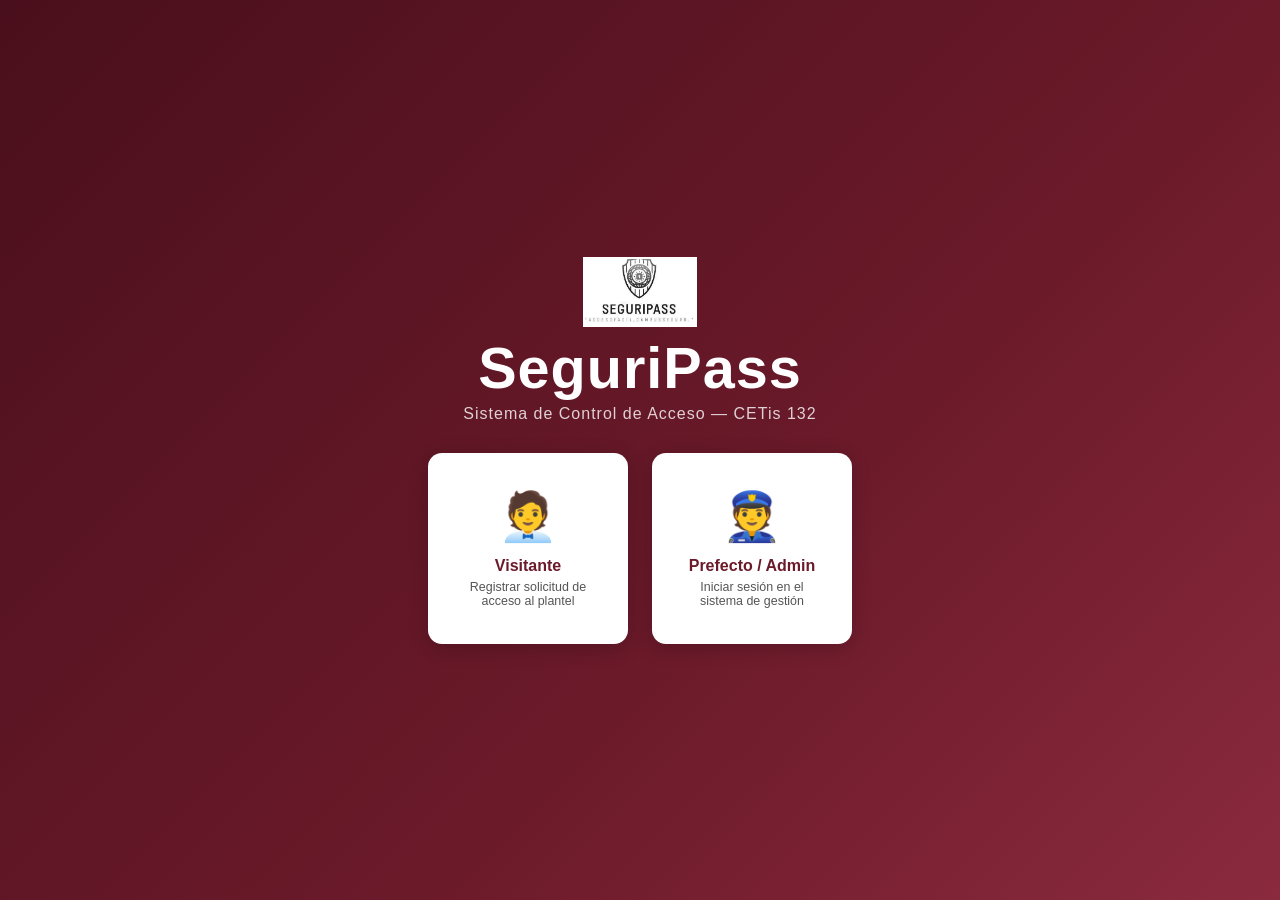
<file: seguripass/index.html>
<!-- 
  NOMBRE DEL AUTOR: Carlos Ignacio Sarmiento García
  FECHA DE CREACIÓN: Lunes 6 de abril de 2026
  DESCRIPCIÓN: Página de selección de rol para el sistema SeguriPass (CETis 132). 
  Permite a los usuarios elegir entre el registro de visitantes o el acceso administrativo.
-->

<!DOCTYPE html>
<html lang="es">
<head>
    <meta charset="UTF-8">
    <meta name="viewport" content="width=device-width, initial-scale=1.0">
    <title>SeguriPass - Selección de Rol</title>
    <!-- Enlace a la hoja de estilos externa para mantener la separación de intereses -->
    <link rel="stylesheet" href="css/styles.css">
</head>
<body>
    <!-- Contenedor principal de la página de selección de roles -->
    <div class="rol-page">
        
        <!-- Bloque de encabezado: Logotipo y títulos del sistema -->
        <header class="rol-titulo">
            <img src="logo.png" alt="SeguriPass" style="height:70px; margin-bottom:8px; display:block; margin-left:auto; margin-right:auto;">
            <h1>SeguriPass</h1>
            <span>Sistema de Control de Acceso — CETis 132</span>
        </header>

        <!-- Sección de tarjetas: Contenedor para las opciones de perfil de usuario -->
        <main class="rol-cards">
            
            <!-- Opción: Visitante 
                 Propósito: Redirigir al formulario de registro de entrada -->
            <a href="visitante/registro.html" class="rol-card">
                <div class="rol-icon" aria-hidden="true">🧑‍💼</div>
                <div class="rol-nombre">Visitante</div>
                <p class="rol-desc">Registrar solicitud de acceso al plantel</p>
            </a>

            <!-- Opción: Prefecto / Admin 
                 Propósito: Redirigir al portal de inicio de sesión administrativo -->
            <a href="login.html" class="rol-card">
                <div class="rol-icon" aria-hidden="true">👮</div>
                <div class="rol-nombre">Prefecto / Admin</div>
                <p class="rol-desc">Iniciar sesión en el sistema de gestión</p>
            </a>

        </main>
    </div>
</body>
</html>
</file>
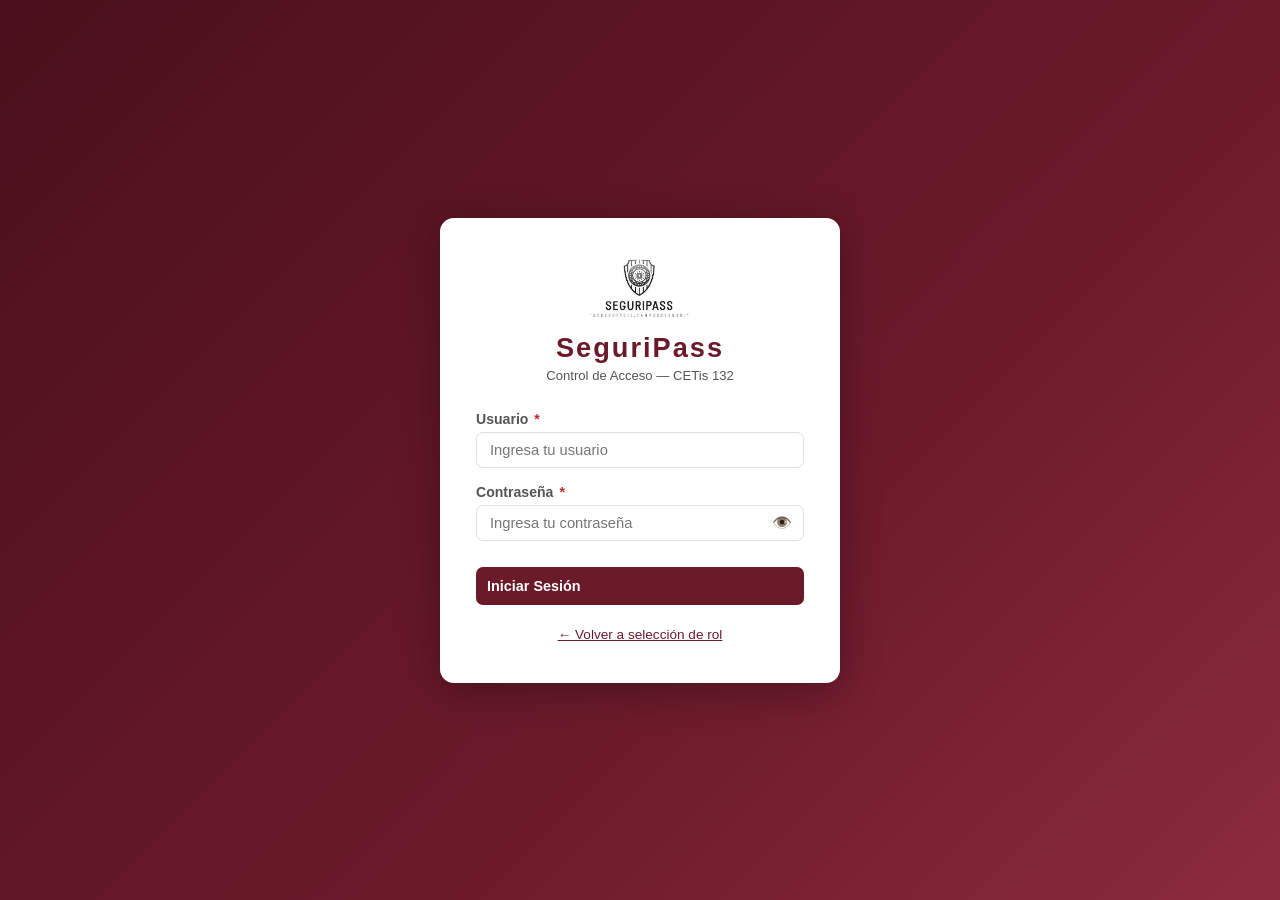
<file: seguripass/login.html>
<!-- 
  NOMBRE DEL AUTOR: Carlos Ignacio Sarmiento García
  FECHA DE CREACIÓN: Lunes 6 de abril de 2026
  DESCRIPCIÓN: Interfaz de inicio de sesión para el sistema SeguriPass.
  Incluye validaciones de seguridad, alternancia de visibilidad de contraseña 
  y gestión de autenticación mediante API.
-->

<!DOCTYPE html>
<html lang="es">
<head>
    <meta charset="UTF-8">
    <meta name="viewport" content="width=device-width, initial-scale=1.0">
    <title>SeguriPass - Iniciar Sesión</title>
    <link rel="stylesheet" href="css/styles.css">
    
    <style>
        /* Estilos específicos para la funcionalidad de la vista de login */
        .password-wrapper {
            position: relative;
        }

        .toggle-pass {
            position: absolute;
            right: 12px;
            top: 50%;
            transform: translateY(-50%);
            background: none;
            border: none;
            cursor: pointer;
            font-size: 1rem;
            color: var(--gris-texto);
            padding: 0;
            line-height: 1;
        }

        .login-divider {
            text-align: center;
            color: var(--gris-texto);
            font-size: 0.78rem;
            margin: 14px 0;
            position: relative;
        }

        .login-divider::before, .login-divider::after {
            content: '';
            position: absolute;
            top: 50%;
            width: 40%;
            height: 1px;
            background: var(--gris);
        }

        .login-divider::before { left: 0; }
        .login-divider::after  { right: 0; }
    </style>
</head>
<body>
    <div class="login-page">
        <main class="login-box">
            <!-- Sección del Logotipo -->
            <header class="login-logo">
                <img src="logo.png" alt="SeguriPass" style="height:64px; display:block; margin:0 auto 10px;">
                <h1 style="font-size:1.7rem;">SeguriPass</h1>
                <p>Control de Acceso — CETis 132</p>
            </header>

            <!-- Contenedor para mensajes de error de autenticación -->
            <div id="alerta-login"></div>

            <!-- Formulario de acceso -->
            <form id="formLogin" novalidate>
                <!-- Campo: Nombre de Usuario -->
                <div class="form-group">
                    <label class="form-label" for="usuario">
                        Usuario <span class="required">*</span>
                    </label>
                    <input type="text" id="usuario" class="form-control"
                        placeholder="Ingresa tu usuario"
                        data-tipo="alfanumerico" data-max="50"
                        autocomplete="username">
                    <span class="error-msg" id="usuario_err">Rellene este campo</span>
                </div>

                <!-- Campo: Contraseña con opción de visualización -->
                <div class="form-group">
                    <label class="form-label" for="contrasena">
                        Contraseña <span class="required">*</span>
                    </label>
                    <div class="password-wrapper">
                        <input type="password" id="contrasena" class="form-control"
                            placeholder="Ingresa tu contraseña"
                            data-tipo="password" data-max="128"
                            autocomplete="current-password"
                            style="padding-right:40px;">
                        <!-- Botón para alternar visibilidad de caracteres -->
                        <button type="button" class="toggle-pass" onclick="alternarVisibilidadPassword('contrasena', this)">
                            👁️
                        </button>
                    </div>
                    <span class="error-msg" id="contrasena_err">Rellene este campo</span>
                </div>

                <button type="submit" class="btn btn-primary w-100 mt-10" style="padding:11px;">
                    Iniciar Sesión
                </button>
            </form>

            <!-- Navegación de retorno -->
            <footer class="text-center mt-20">
                <a href="index.html" style="color:var(--vino); font-size:0.85rem;">← Volver a selección de rol</a>
            </footer>
        </main>
    </div>

    <!-- Scripts de validación y conexión con backend -->
    <script src="js/validaciones.js"></script>
    <script src="js/api.js"></script>
    
    <script>
        /**
         * Cambia el tipo de input entre password y text para mostrar/ocultar caracteres.
         * @param {string} inputId - El ID del elemento input a modificar.
         * @param {HTMLElement} btn - El botón que disparó la acción para cambiar su icono.
         */
        function alternarVisibilidadPassword(inputId, btn) {
            const campoInput = document.getElementById(inputId);
            
            if (campoInput.type === 'password') {
                campoInput.type = 'text';
                btn.textContent = '🙈';
            } else {
                campoInput.type = 'password';
                btn.textContent = '👁️';
            }
        }

        /**
         * Manejador del evento submit para procesar el inicio de sesión.
         */
        document.getElementById('formLogin').addEventListener('submit', async function(evento) {
            evento.preventDefault();
            limpiarErrores('formLogin');

            // Captura y limpieza de valores de entrada
            const valorUsuario  = document.getElementById('usuario').value.trim();
            const valorPassword = document.getElementById('contrasena').value.trim();
            let esFormularioValido = true;

            // Validación de campos obligatorios
            if (!valorUsuario) { 
                mostrarError('usuario', 'Rellene este campo'); 
                esFormularioValido = false; 
            }
            
            if (!valorPassword) { 
                mostrarError('contrasena', 'Rellene este campo'); 
                esFormularioValido = false; 
            } else if (valorPassword.length < 8) { 
                mostrarError('contrasena', 'Mínimo 8 caracteres'); 
                esFormularioValido = false; 
            }

            if (!esFormularioValido) return;

            // Estado visual de carga durante la autenticación
            const botonSubmit = document.querySelector('button[type=submit]');
            botonSubmit.disabled = true;
            botonSubmit.textContent = 'Verificando...';

            try {
                // Intento de autenticación mediante la clase Auth (definida en api.js)
                const datosSesion = await Auth.login(valorUsuario, valorPassword);
                Auth.guardarSesion(datosSesion);
                
                // Redirección basada en el rol del usuario obtenido
                if (datosSesion.rol === 'Administrador') {
                    window.location.href = 'admin/dashboard.html';
                } else {
                    window.location.href = 'prefecto/dashboard.html';
                }
            } catch (error) {
                // Manejo de errores de credenciales o conexión
                const contenedorAlerta = document.getElementById('alerta-login');
                contenedorAlerta.innerHTML = '<div class="alert alert-error">❌ Usuario o contraseña incorrectos</div>';
                
                // Limpiar alerta automáticamente después de 3.5 segundos
                setTimeout(() => contenedorAlerta.innerHTML = '', 3500);
                
                // Restaurar estado del botón
                botonSubmit.disabled = false;
                botonSubmit.textContent = 'Iniciar Sesión';
            }
        });
    </script>
</body>
</html>
</file>
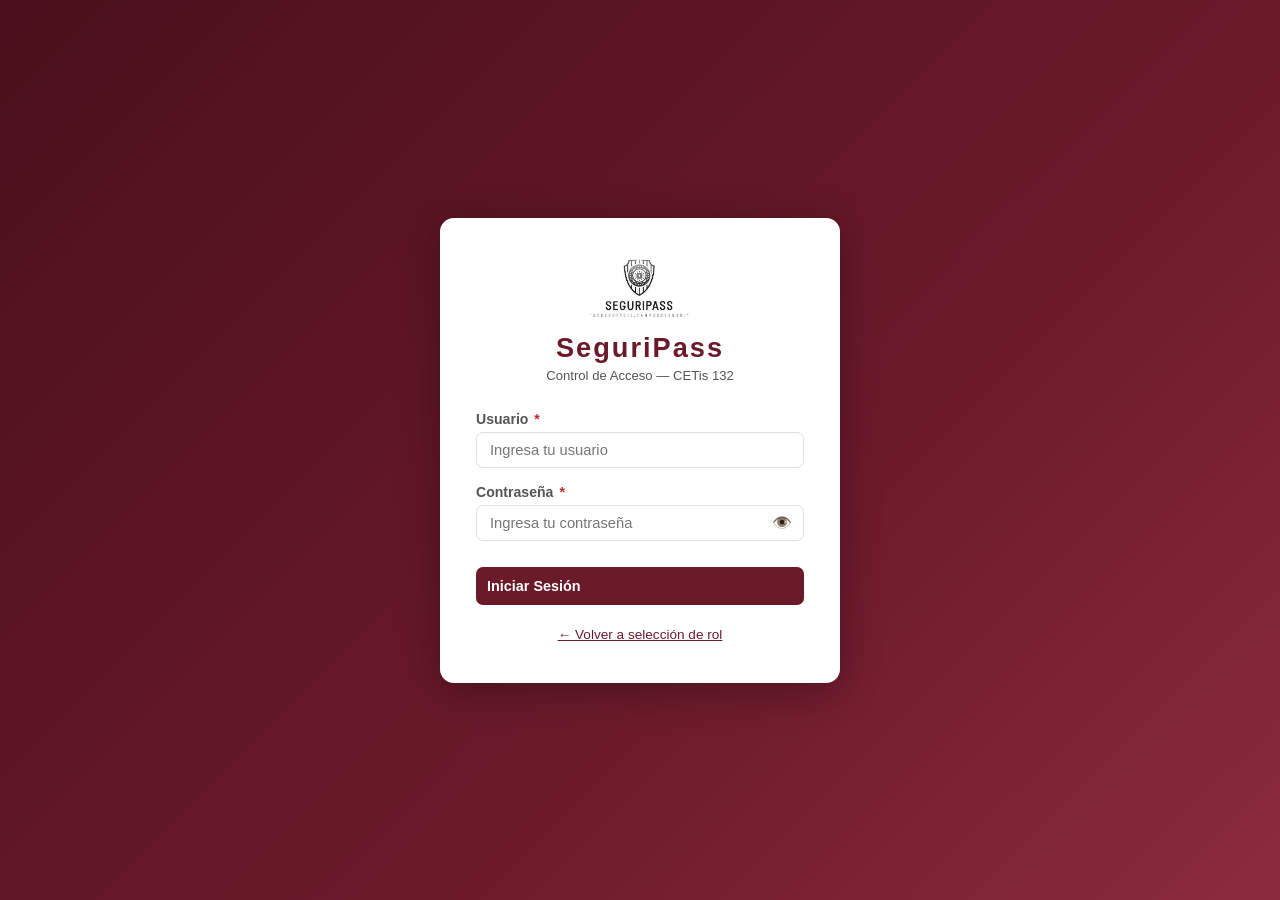
<file: seguripass/admin/configuracion.html>
<!DOCTYPE html>
<html lang="es">
<head>
  <meta charset="UTF-8">
  <meta name="viewport" content="width=device-width, initial-scale=1.0">
  <title>SeguriPass - Configuración</title>
  <link rel="stylesheet" href="../css/styles.css">
</head>
<body>
  <nav class="navbar">
    <div class="navbar-brand"><img src="../logo.png" alt="Logo" style="height:34px;"> SeguriPass</div>
    <div class="navbar-user">
      <span id="nav-usuario-rol" style="font-size:0.75rem;opacity:0.7;"></span>
      <span id="nav-usuario" style="font-weight:600;"></span>
      <a href="../login.html" class="btn-logout" onclick="sessionStorage.clear()">Cerrar Sesión</a>
    </div>
  </nav>

  <div class="layout">
    <aside class="sidebar">
      <ul class="sidebar-menu">
        <li><a href="dashboard.html"><span class="icon">🏠</span> Inicio</a></li>
        <li><a href="registro-prefecto.html"><span class="icon">👮</span> Registrar Prefecto</a></li>
        <li><a href="gestionar-prefectos.html"><span class="icon">⚙️</span> Gestionar Prefectos</a></li>
        <li><a href="respaldo.html"><span class="icon">💾</span> Respaldo BD</a></li>
        <li><a href="configuracion.html" class="active"><span class="icon">🔧</span> Configuración</a></li>
      </ul>
    </aside>

    <main class="main-content">
      <h2 style="color:var(--vino);margin-bottom:20px;">🔧 Configuración del Sistema</h2>

      <div class="card" style="max-width:600px;">
        <div class="card-header">
          <span class="card-title">Parámetros del Sistema</span>
        </div>

        <div id="alerta-config"></div>

        <form id="formConfig" novalidate>

          <!-- Días de operación -->
          <div class="form-group">
            <label class="form-label" for="dias">
              Días de Operación <span class="required">*</span>
            </label>
            <select id="dias" class="form-control">
              <option value="">-- Seleccione --</option>
              <option value="Lunes a Viernes">Lunes a Viernes</option>
              <option value="Lunes a Sábado">Lunes a Sábado</option>
              <option value="Todos los días">Todos los días</option>
            </select>
            <span class="error-msg" id="dias_err">Seleccione una opción</span>
          </div>

          <!-- Horario de operación -->
          <div class="form-row">
            <div class="form-group">
              <label class="form-label" for="hora_inicio">
                Hora de Inicio <span class="required">*</span>
              </label>
              <input type="time" id="hora_inicio" class="form-control" value="07:00">
              <span class="error-msg" id="hora_inicio_err">Seleccione una hora</span>
            </div>
            <div class="form-group">
              <label class="form-label" for="hora_fin">
                Hora de Cierre <span class="required">*</span>
              </label>
              <input type="time" id="hora_fin" class="form-control" value="21:00">
              <span class="error-msg" id="hora_fin_err">Seleccione una hora</span>
            </div>
          </div>

          <!-- Tiempo de sesión -->
          <div class="form-group">
            <label class="form-label" for="tiempo_sesion">
              Tiempo de Sesión (minutos) <span class="required">*</span>
            </label>
            <input type="number" id="tiempo_sesion" class="form-control"
              min="5" max="480" value="30"
              placeholder="Ej: 30">
            <span class="error-msg" id="tiempo_sesion_err">Ingrese un valor válido (5-480)</span>
          </div>

          <!-- Nombre del plantel -->
          <div class="form-group">
            <label class="form-label" for="nombre_plantel">Nombre del Plantel</label>
            <input type="text" id="nombre_plantel" class="form-control"
              value="CETis 132"
              data-tipo="alfanumerico" data-max="100">
          </div>

          <div class="btn-group flex-end">
            <button type="button" class="btn btn-secondary" onclick="cargarConfig()">↩️ Restaurar</button>
            <button type="submit" class="btn btn-primary">💾 Guardar Cambios</button>
          </div>
        </form>
      </div>
    </main>
  </div>

  <script src="../js/validaciones.js"></script>
  <script src="../js/notificaciones.js"></script>
  <script>
    const usuario = sessionStorage.getItem('sp_usuario');
    if (!usuario) window.location.href = '../login.html';
    document.getElementById('nav-usuario').textContent = usuario || 'Administrador';
    document.getElementById('nav-usuario-rol').textContent = sessionStorage.getItem('sp_rol') || '';
    iniciarNotificaciones('admin');

    function cargarConfig() {
      const cfg = JSON.parse(localStorage.getItem('sp_config') || '{}');
      if (cfg.dias)          document.getElementById('dias').value          = cfg.dias;
      if (cfg.hora_inicio)   document.getElementById('hora_inicio').value   = cfg.hora_inicio;
      if (cfg.hora_fin)      document.getElementById('hora_fin').value      = cfg.hora_fin;
      if (cfg.tiempo_sesion) document.getElementById('tiempo_sesion').value = cfg.tiempo_sesion;
      if (cfg.nombre_plantel) document.getElementById('nombre_plantel').value = cfg.nombre_plantel;
    }

    document.getElementById('formConfig').addEventListener('submit', function(e) {
      e.preventDefault();
      limpiarErrores('formConfig');

      const dias    = document.getElementById('dias').value;
      const hi      = document.getElementById('hora_inicio').value;
      const hf      = document.getElementById('hora_fin').value;
      const sesion  = parseInt(document.getElementById('tiempo_sesion').value);
      let valido = true;

      if (!dias) { mostrarError('dias', 'Seleccione una opción'); valido = false; }
      if (!hi)   { mostrarError('hora_inicio', 'Seleccione una hora'); valido = false; }
      if (!hf)   { mostrarError('hora_fin', 'Seleccione una hora'); valido = false; }
      if (!sesion || sesion < 5 || sesion > 480) {
        mostrarError('tiempo_sesion', 'Ingrese un valor válido (5-480)');
        valido = false;
      }
      if (!valido) return;

      const cfg = {
        dias: dias,
        hora_inicio: hi,
        hora_fin: hf,
        tiempo_sesion: sesion,
        nombre_plantel: document.getElementById('nombre_plantel').value.trim(),
        modificado_por: usuario,
        fecha_modificacion: new Date().toLocaleString('es-MX')
      };
      localStorage.setItem('sp_config', JSON.stringify(cfg));

      const alerta = document.getElementById('alerta-config');
      alerta.innerHTML = '<div class="alert alert-success">✅ Configuración guardada correctamente</div>';
      setTimeout(() => alerta.innerHTML = '', 3500);
    });

    cargarConfig();
  </script>
</body>
</html>
</file>
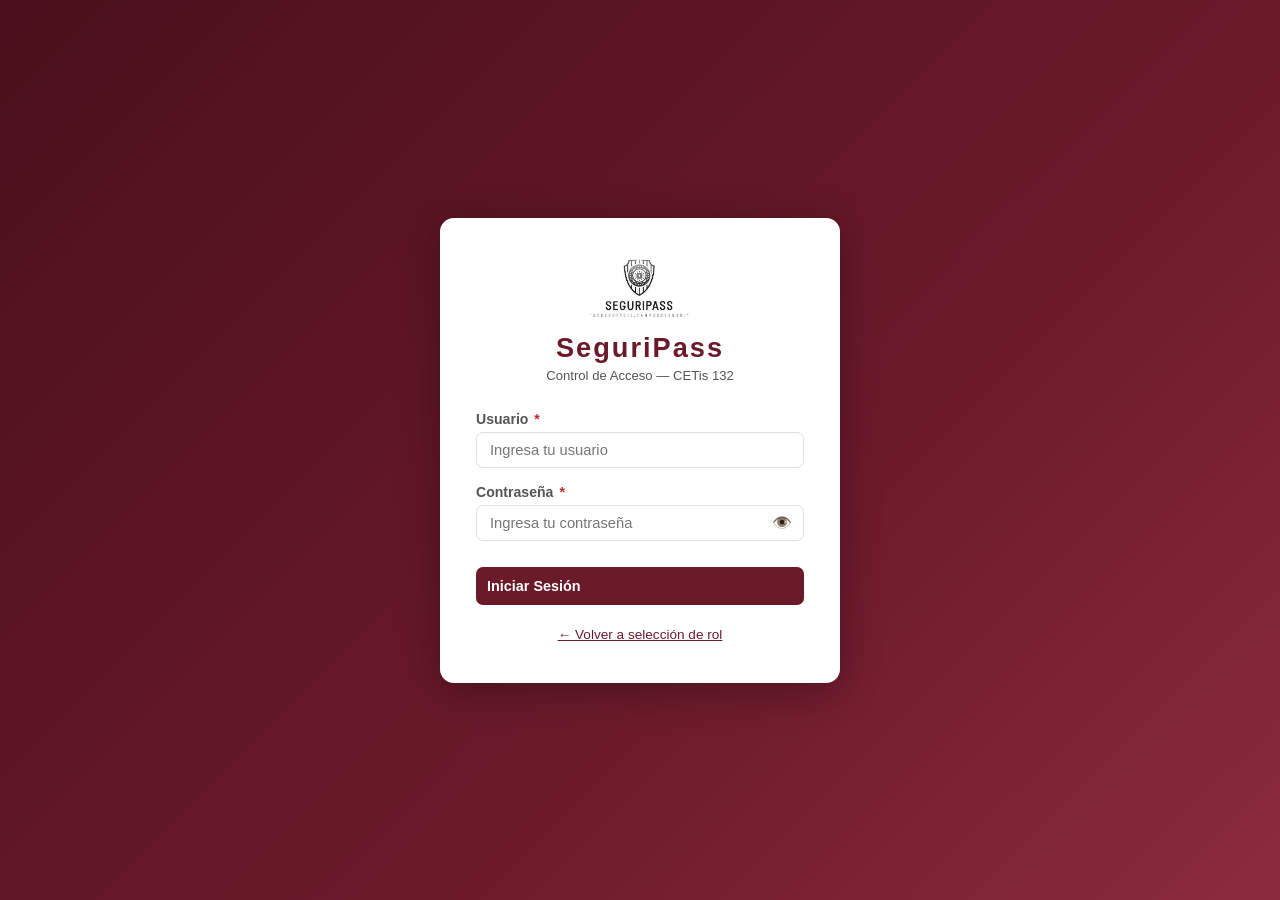
<file: seguripass/admin/dashboard.html>
<!DOCTYPE html>
<html lang="es">
<head>
  <meta charset="UTF-8">
  <meta name="viewport" content="width=device-width, initial-scale=1.0">
  <title>SeguriPass - Panel Administrador</title>
  <link rel="stylesheet" href="../css/styles.css">
</head>
<body>
  <nav class="navbar">
    <div class="navbar-brand"><img src="../logo.png" alt="Logo" style="height:34px;"> SeguriPass</div>
    <div class="navbar-user">
      <span id="nav-usuario-rol" style="font-size:0.75rem;opacity:0.7;"></span>
      <span id="nav-usuario" style="font-weight:600;"></span>
      <a href="../login.html" class="btn-logout" onclick="sessionStorage.clear()">Cerrar Sesión</a>
    </div>
  </nav>

  <div class="layout">
    <aside class="sidebar">
      <ul class="sidebar-menu">
        <li><a href="dashboard.html" class="active"><span class="icon">🏠</span> Inicio</a></li>
        <li><a href="registro-prefecto.html"><span class="icon">👮</span> Registrar Prefecto</a></li>
        <li><a href="gestionar-prefectos.html"><span class="icon">⚙️</span> Gestionar Prefectos</a></li>
        <li><a href="respaldo.html"><span class="icon">💾</span> Respaldo BD</a></li>
        <li><a href="configuracion.html"><span class="icon">🔧</span> Configuración</a></li>
        <li><a href="../prefecto/solicitudes.html"><span class="icon">📋</span> Solicitudes</a></li>
        <li><a href="../prefecto/historial.html"><span class="icon">📜</span> Historial</a></li>
        <li><a href="../prefecto/reportes.html"><span class="icon">📊</span> Reportes</a></li>
      </ul>
    </aside>

    <main class="main-content">
      <h2 style="color:var(--vino);margin-bottom:20px;">Panel de Administrador</h2>

      <div class="stats-grid">
        <div class="stat-card">
          <div class="stat-icon">👮</div>
          <div class="stat-info">
            <div class="stat-num" id="stat-prefectos">0</div>
            <div class="stat-label">Prefectos registrados</div>
          </div>
        </div>
        <div class="stat-card">
          <div class="stat-icon">👥</div>
          <div class="stat-info">
            <div class="stat-num" id="stat-visitantes">0</div>
            <div class="stat-label">Visitantes totales</div>
          </div>
        </div>
        <div class="stat-card">
          <div class="stat-icon">⏳</div>
          <div class="stat-info">
            <div class="stat-num" id="stat-pendientes">0</div>
            <div class="stat-label">Pendientes</div>
          </div>
        </div>
        <div class="stat-card">
          <div class="stat-icon">💾</div>
          <div class="stat-info">
            <div class="stat-num" id="stat-respaldos">0</div>
            <div class="stat-label">Respaldos realizados</div>
          </div>
        </div>
      </div>

      <!-- Accesos rápidos -->
      <div class="card">
        <div class="card-header">
          <span class="card-title">Accesos Rápidos</span>
        </div>
        <div style="display:grid;grid-template-columns:repeat(auto-fit,minmax(160px,1fr));gap:14px;">
          <a href="registro-prefecto.html" class="btn btn-primary" style="justify-content:center;padding:16px;">
            👮 Registrar Prefecto
          </a>
          <a href="gestionar-prefectos.html" class="btn btn-secondary" style="justify-content:center;padding:16px;">
            ⚙️ Gestionar Prefectos
          </a>
          <a href="respaldo.html" class="btn btn-secondary" style="justify-content:center;padding:16px;">
            💾 Respaldo BD
          </a>
          <a href="configuracion.html" class="btn btn-secondary" style="justify-content:center;padding:16px;">
            🔧 Configuración
          </a>
        </div>
      </div>
    </main>
  </div>

  <script src="../js/validaciones.js"></script>
  <script src="../js/notificaciones.js"></script>
  <script>
    const usuario = sessionStorage.getItem('sp_usuario');
    if (!usuario) window.location.href = '../login.html';
    document.getElementById('nav-usuario').textContent = usuario || 'Administrador';
    document.getElementById('nav-usuario-rol').textContent = sessionStorage.getItem('sp_rol') || '';
    iniciarNotificaciones('admin');

    const prefectos  = JSON.parse(localStorage.getItem('sp_prefectos') || '[]');
    const solicitudes = JSON.parse(localStorage.getItem('sp_solicitudes') || '[]');
    const respaldos  = JSON.parse(localStorage.getItem('sp_respaldos') || '[]');

    document.getElementById('stat-prefectos').textContent  = prefectos.length;
    document.getElementById('stat-visitantes').textContent = solicitudes.length;
    document.getElementById('stat-pendientes').textContent = solicitudes.filter(s => s.estado === 'Pendiente').length;
    document.getElementById('stat-respaldos').textContent  = respaldos.length;
  </script>
</body>
</html>
</file>
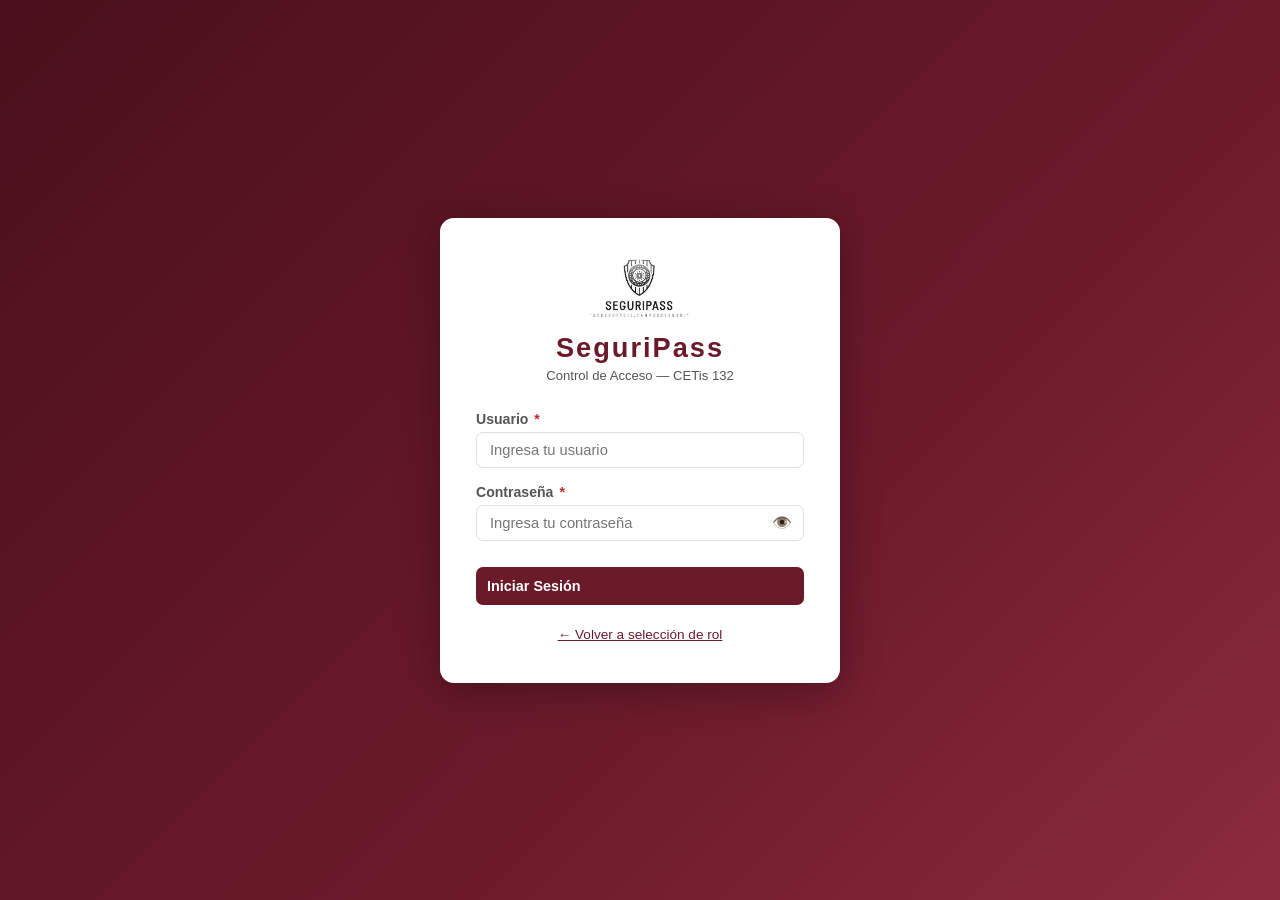
<file: seguripass/admin/gestionar-prefectos.html>
<!DOCTYPE html>
<html lang="es">
<head>
  <meta charset="UTF-8">
  <meta name="viewport" content="width=device-width, initial-scale=1.0">
  <title>SeguriPass - Gestionar Prefectos</title>
  <link rel="stylesheet" href="../css/styles.css">
</head>
<body>
  <nav class="navbar">
    <div class="navbar-brand"><img src="../logo.png" alt="Logo" style="height:34px;"> SeguriPass</div>
    <div class="navbar-user">
      <span id="nav-usuario-rol" style="font-size:0.75rem;opacity:0.7;"></span>
      <span id="nav-usuario" style="font-weight:600;"></span>
      <a href="../login.html" class="btn-logout" onclick="sessionStorage.clear()">Cerrar Sesión</a>
    </div>
  </nav>

  <div class="layout">
    <aside class="sidebar">
      <ul class="sidebar-menu">
        <li><a href="dashboard.html"><span class="icon">🏠</span> Inicio</a></li>
        <li><a href="registro-prefecto.html"><span class="icon">👮</span> Registrar Prefecto</a></li>
        <li><a href="gestionar-prefectos.html" class="active"><span class="icon">⚙️</span> Gestionar Prefectos</a></li>
        <li><a href="respaldo.html"><span class="icon">💾</span> Respaldo BD</a></li>
        <li><a href="configuracion.html"><span class="icon">🔧</span> Configuración</a></li>
      </ul>
    </aside>

    <main class="main-content">
      <h2 style="color:var(--vino);margin-bottom:20px;">⚙️ Gestión de Cuentas de Prefectos</h2>

      <div class="card">
        <div class="card-header">
          <span class="card-title">Lista de Prefectos</span>
          <a href="registro-prefecto.html" class="btn btn-sm btn-primary">+ Nuevo Prefecto</a>
        </div>
        <div id="listaPrefectos">
          <p style="color:var(--gris-texto);text-align:center;padding:20px;">No hay prefectos registrados</p>
        </div>
      </div>
    </main>
  </div>

  <!-- MODAL Editar -->
  <div class="modal-overlay" id="modalEditar">
    <div class="modal" style="max-width:560px;">
      <div class="modal-header">
        <span class="modal-title">✏️ Modificar Prefecto</span>
        <button class="modal-close" onclick="cerrarModal('modalEditar')">✕</button>
      </div>
      <form id="formEditar" novalidate>
        <input type="hidden" id="edit_id">
        <div class="form-row">
          <div class="form-group">
            <label class="form-label" for="edit_nombre">Nombre Completo <span class="required">*</span></label>
            <input type="text" id="edit_nombre" class="form-control" data-tipo="nombre" data-max="100">
            <span class="error-msg" id="edit_nombre_err">Complete este campo</span>
          </div>
          <div class="form-group">
            <label class="form-label" for="edit_numEmp">Número de Empleado <span class="required">*</span></label>
            <input type="text" id="edit_numEmp" class="form-control" data-tipo="numero" data-max="20">
            <span class="error-msg" id="edit_numEmp_err">Rellene este campo</span>
          </div>
        </div>
        <div class="form-row">
          <div class="form-group">
            <label class="form-label" for="edit_turno">Turno <span class="required">*</span></label>
            <select id="edit_turno" class="form-control">
              <option value="Matutino">Matutino</option>
              <option value="Vespertino">Vespertino</option>
              <option value="Tiempo Completo">Tiempo Completo</option>
            </select>
            <span class="error-msg" id="edit_turno_err">Turno no disponible</span>
          </div>
          <div class="form-group">
            <label class="form-label" for="edit_area">Área <span class="required">*</span></label>
            <input type="text" id="edit_area" class="form-control" data-tipo="alfanumerico" data-max="50">
            <span class="error-msg" id="edit_area_err">Rellene el campo</span>
          </div>
        </div>
        <div class="form-group">
          <label class="form-label" for="edit_rol">Rol <span class="required">*</span></label>
          <select id="edit_rol" class="form-control">
            <option value="Prefecto">Prefecto</option>
            <option value="Administrador">Administrador</option>
          </select>
          <span class="error-msg" id="edit_rol_err">Seleccione un rol</span>
        </div>
        <div class="btn-group flex-end">
          <button type="button" class="btn btn-secondary" onclick="cerrarModal('modalEditar')">Cancelar</button>
          <button type="submit" class="btn btn-primary">💾 Guardar Modificación</button>
        </div>
      </form>
    </div>
  </div>

  <!-- MODAL Confirmar eliminar -->
  <div class="modal-overlay" id="modalEliminar">
    <div class="modal" style="max-width:400px;">
      <div class="modal-header">
        <span class="modal-title">🗑️ Eliminar Prefecto</span>
        <button class="modal-close" onclick="cerrarModal('modalEliminar')">✕</button>
      </div>
      <div style="padding:10px 0;">
        <p style="color:var(--gris-texto);">¿Está seguro de que desea eliminar a <strong id="nombre-eliminar"></strong>? Esta acción no se puede deshacer.</p>
        <div class="btn-group flex-end" style="margin-top:16px;">
          <button class="btn btn-secondary" onclick="cerrarModal('modalEliminar')">Cancelar</button>
          <button class="btn btn-danger" onclick="confirmarEliminar()">🗑️ Eliminar</button>
        </div>
      </div>
    </div>
  </div>

  <script src="../js/validaciones.js"></script>
  <script src="../js/notificaciones.js"></script>
  <script>
    let idEliminar = null;
    const usuario = sessionStorage.getItem('sp_usuario');
    if (!usuario) window.location.href = '../login.html';
    document.getElementById('nav-usuario').textContent = usuario || 'Administrador';
    document.getElementById('nav-usuario-rol').textContent = sessionStorage.getItem('sp_rol') || '';
    iniciarNotificaciones('admin');

    function cargarPrefectos() {
      const prefectos = JSON.parse(localStorage.getItem('sp_prefectos') || '[]');
      const lista = document.getElementById('listaPrefectos');

      if (prefectos.length === 0) {
        lista.innerHTML = '<p style="color:var(--gris-texto);text-align:center;padding:20px;">No hay prefectos registrados</p>';
        return;
      }

      lista.innerHTML = `
        <div class="table-wrapper">
          <table>
            <thead>
              <tr>
                <th>Nombre</th>
                <th>N° Empleado</th>
                <th>Usuario</th>
                <th>Turno</th>
                <th>Área</th>
                <th>Rol</th>
                <th>Acciones</th>
              </tr>
            </thead>
            <tbody>
              ${prefectos.map(p => `
                <tr>
                  <td>${p.nombre_completo}</td>
                  <td>${p.numero_empleado}</td>
                  <td>${p.usuario}</td>
                  <td>${p.turno}</td>
                  <td>${p.area}</td>
                  <td><span class="badge badge-dentro">${p.rol}</span></td>
                  <td>
                    <button class="btn btn-sm btn-warning" onclick="abrirEditar(${p.id})">✏️ Modificar</button>
                    <button class="btn btn-sm btn-danger" onclick="abrirEliminar(${p.id}, '${p.nombre_completo}')">🗑️</button>
                  </td>
                </tr>
              `).join('')}
            </tbody>
          </table>
        </div>
      `;
    }

    function abrirEditar(id) {
      const prefectos = JSON.parse(localStorage.getItem('sp_prefectos') || '[]');
      const p = prefectos.find(x => x.id === id);
      if (!p) return;
      document.getElementById('edit_id').value     = p.id;
      document.getElementById('edit_nombre').value = p.nombre_completo;
      document.getElementById('edit_numEmp').value = p.numero_empleado;
      document.getElementById('edit_turno').value  = p.turno;
      document.getElementById('edit_area').value   = p.area;
      document.getElementById('edit_rol').value    = p.rol;
      limpiarErrores('formEditar');
      abrirModal('modalEditar');
    }

    document.getElementById('formEditar').addEventListener('submit', function(e) {
      e.preventDefault();
      limpiarErrores('formEditar');
      const nombre = document.getElementById('edit_nombre').value.trim();
      const numEmp = document.getElementById('edit_numEmp').value.trim();
      const turno  = document.getElementById('edit_turno').value;
      const area   = document.getElementById('edit_area').value.trim();
      const rol    = document.getElementById('edit_rol').value;
      let valido = true;

      if (!nombre) { mostrarError('edit_nombre', 'Complete este campo'); valido = false; }
      if (!numEmp) { mostrarError('edit_numEmp', 'Rellene este campo'); valido = false; }
      if (!turno)  { mostrarError('edit_turno', 'Turno no disponible'); valido = false; }
      if (!area)   { mostrarError('edit_area', 'Rellene el campo'); valido = false; }
      if (!rol)    { mostrarError('edit_rol', 'Seleccione un rol'); valido = false; }
      if (!valido) return;

      const id = parseInt(document.getElementById('edit_id').value);
      const prefectos = JSON.parse(localStorage.getItem('sp_prefectos') || '[]');
      const idx = prefectos.findIndex(p => p.id === id);
      if (idx !== -1) {
        prefectos[idx].nombre_completo = nombre;
        prefectos[idx].numero_empleado = numEmp;
        prefectos[idx].turno = turno;
        prefectos[idx].area  = area;
        prefectos[idx].rol   = rol;
      }
      localStorage.setItem('sp_prefectos', JSON.stringify(prefectos));
      cerrarModal('modalEditar');
      mostrarAlerta('success', '✅ Datos actualizados correctamente');
      cargarPrefectos();
    });

    function abrirEliminar(id, nombre) {
      idEliminar = id;
      document.getElementById('nombre-eliminar').textContent = nombre;
      abrirModal('modalEliminar');
    }

    function confirmarEliminar() {
      let prefectos = JSON.parse(localStorage.getItem('sp_prefectos') || '[]');
      prefectos = prefectos.filter(p => p.id !== idEliminar);
      localStorage.setItem('sp_prefectos', JSON.stringify(prefectos));
      cerrarModal('modalEliminar');
      mostrarAlerta('info', 'ℹ️ Prefecto eliminado');
      cargarPrefectos();
    }

    cargarPrefectos();
  </script>
</body>
</html>
</file>
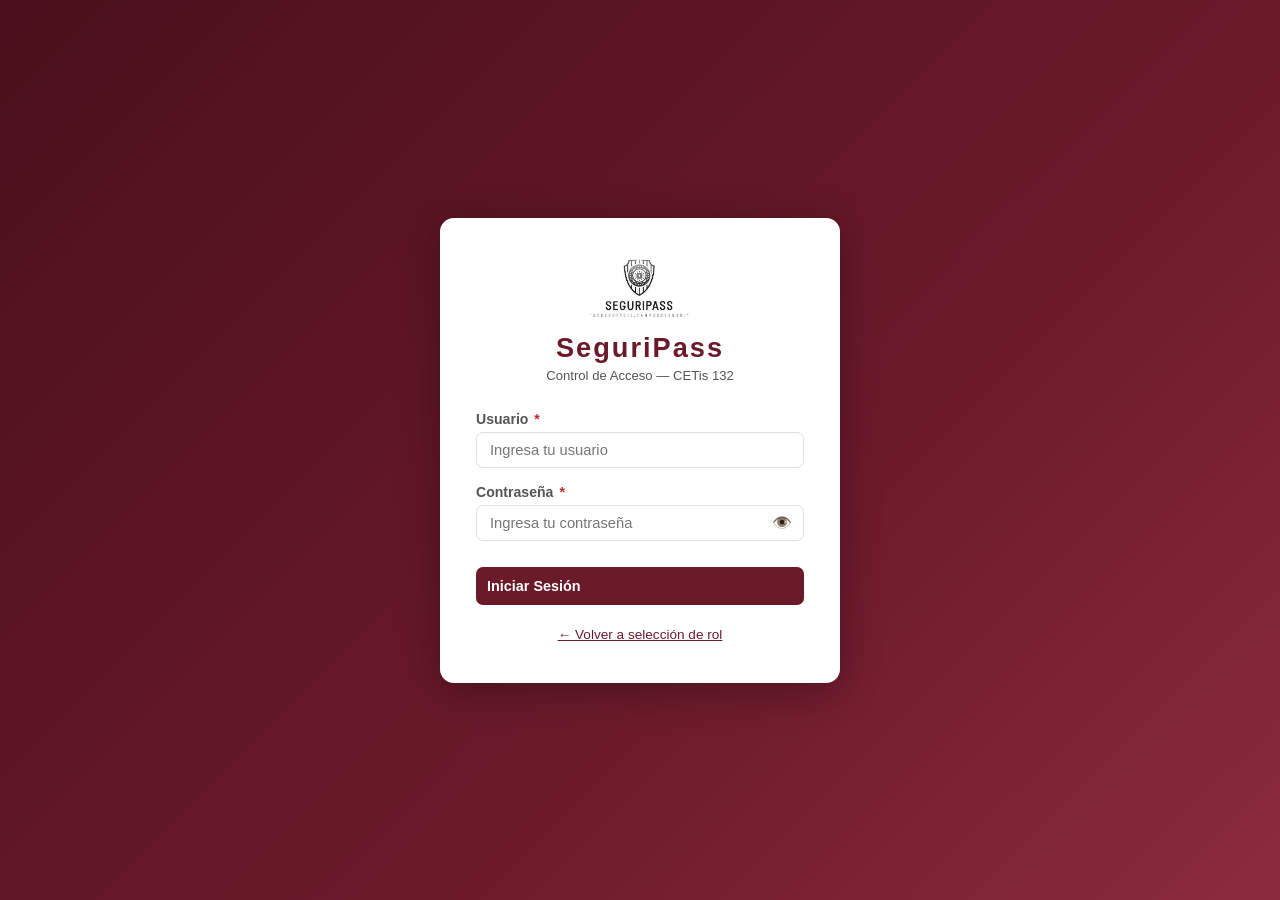
<file: seguripass/admin/registro-prefecto.html>
<!DOCTYPE html>
<html lang="es">
<head>
  <meta charset="UTF-8">
  <meta name="viewport" content="width=device-width, initial-scale=1.0">
  <title>SeguriPass - Registrar Prefecto</title>
  <link rel="stylesheet" href="../css/styles.css">
</head>
<body>
  <nav class="navbar">
    <div class="navbar-brand"><img src="../logo.png" alt="Logo" style="height:34px;"> SeguriPass</div>
    <div class="navbar-user">
      <span id="nav-usuario-rol" style="font-size:0.75rem;opacity:0.7;"></span>
      <span id="nav-usuario" style="font-weight:600;"></span>
      <a href="../login.html" class="btn-logout" onclick="sessionStorage.clear()">Cerrar Sesión</a>
    </div>
  </nav>

  <div class="layout">
    <aside class="sidebar">
      <ul class="sidebar-menu">
        <li><a href="dashboard.html"><span class="icon">🏠</span> Inicio</a></li>
        <li><a href="registro-prefecto.html" class="active"><span class="icon">👮</span> Registrar Prefecto</a></li>
        <li><a href="gestionar-prefectos.html"><span class="icon">⚙️</span> Gestionar Prefectos</a></li>
        <li><a href="respaldo.html"><span class="icon">💾</span> Respaldo BD</a></li>
        <li><a href="configuracion.html"><span class="icon">🔧</span> Configuración</a></li>
      </ul>
    </aside>

    <main class="main-content">
      <h2 style="color:var(--vino);margin-bottom:20px;">👮 Registro de Prefecto</h2>

      <div class="card" style="max-width:620px;">
        <div class="card-header">
          <span class="card-title">Datos del Prefecto</span>
        </div>

        <div id="alerta-registro"></div>

        <form id="formPrefecto" novalidate>

          <!-- Nombre completo -->
          <div class="form-group">
            <label class="form-label" for="nombre_completo">
              Nombre Completo <span class="required">*</span>
            </label>
            <input type="text" id="nombre_completo" class="form-control"
              placeholder="Nombre completo del prefecto"
              data-tipo="nombre" data-max="100">
            <span class="error-msg" id="nombre_completo_err">Complete este campo, deben usarse números</span>
          </div>

          <!-- Número de empleado -->
          <div class="form-group">
            <label class="form-label" for="numero_empleado">
              Número de Empleado <span class="required">*</span>
            </label>
            <input type="text" id="numero_empleado" class="form-control"
              placeholder="Ej: 12345"
              data-tipo="numero" data-max="20">
            <span class="error-msg" id="numero_empleado_err">Rellene este campo</span>
          </div>

          <!-- Usuario y contraseña -->
          <div class="form-row">
            <div class="form-group">
              <label class="form-label" for="usuario">
                Usuario <span class="required">*</span>
              </label>
              <input type="text" id="usuario" class="form-control"
                placeholder="Nombre de usuario"
                data-tipo="alfanumerico" data-max="50">
              <span class="error-msg" id="usuario_err">Rellene el campo</span>
            </div>
            <div class="form-group">
              <label class="form-label" for="contrasena">
                Contraseña <span class="required">*</span>
              </label>
              <div style="position:relative;">
                <input type="password" id="contrasena" class="form-control"
                  placeholder="Mínimo 8 caracteres"
                  data-tipo="password" data-max="128"
                  style="padding-right:40px;">
                <button type="button" onclick="togglePass('contrasena',this)"
                  style="position:absolute;right:10px;top:50%;transform:translateY(-50%);background:none;border:none;cursor:pointer;font-size:1rem;">👁️</button>
              </div>
              <span class="error-msg" id="contrasena_err">Caracteres insuficientes</span>
            </div>
          </div>

          <!-- Confirmar contraseña -->
          <div class="form-group">
            <label class="form-label" for="confirmar_pass">
              Confirmar Contraseña <span class="required">*</span>
            </label>
            <div style="position:relative;">
              <input type="password" id="confirmar_pass" class="form-control"
                placeholder="Repite la contraseña"
                data-tipo="password" data-max="128"
                style="padding-right:40px;">
              <button type="button" onclick="togglePass('confirmar_pass',this)"
                style="position:absolute;right:10px;top:50%;transform:translateY(-50%);background:none;border:none;cursor:pointer;font-size:1rem;">👁️</button>
            </div>
            <span class="error-msg" id="confirmar_pass_err">Las contraseñas no coinciden</span>
          </div>

          <!-- Turno y Área -->
          <div class="form-row">
            <div class="form-group">
              <label class="form-label" for="turno">
                Turno <span class="required">*</span>
              </label>
              <select id="turno" class="form-control">
                <option value="">-- Seleccione turno --</option>
                <option value="Matutino">Matutino</option>
                <option value="Vespertino">Vespertino</option>
                <option value="Tiempo Completo">Tiempo Completo</option>
              </select>
              <span class="error-msg" id="turno_err">Turno no disponible</span>
            </div>
            <div class="form-group">
              <label class="form-label" for="area">
                Área <span class="required">*</span>
              </label>
              <input type="text" id="area" class="form-control"
                placeholder="Área asignada"
                data-tipo="alfanumerico" data-max="50">
              <span class="error-msg" id="area_err">Rellene el campo</span>
            </div>
          </div>

          <!-- Rol -->
          <div class="form-group">
            <label class="form-label" for="rol">
              Rol <span class="required">*</span>
            </label>
            <select id="rol" class="form-control">
              <option value="">-- Seleccione rol --</option>
              <option value="Prefecto">Prefecto</option>
              <option value="Administrador">Administrador</option>
            </select>
            <span class="error-msg" id="rol_err">Seleccione un rol</span>
          </div>

          <!-- Observaciones -->
          <div class="form-group">
            <label class="form-label" for="observaciones">Observaciones</label>
            <textarea id="observaciones" class="form-control" rows="3"
              placeholder="Notas adicionales (opcional)"
              maxlength="300"></textarea>
            <span class="error-msg" id="observaciones_err">Rellene el campo</span>
          </div>

          <div class="btn-group flex-end">
            <button type="reset" class="btn btn-secondary" onclick="limpiarErrores('formPrefecto')">Limpiar</button>
            <button type="submit" class="btn btn-primary">💾 Guardar Registro</button>
          </div>

        </form>
      </div>
    </main>
  </div>

  <script src="../js/validaciones.js"></script>
  <script src="../js/notificaciones.js"></script>
  <script>
    const usuario = sessionStorage.getItem('sp_usuario');
    if (!usuario) window.location.href = '../login.html';
    document.getElementById('nav-usuario').textContent = usuario || 'Administrador';
    document.getElementById('nav-usuario-rol').textContent = sessionStorage.getItem('sp_rol') || '';
    iniciarNotificaciones('admin');

    function togglePass(inputId, btn) {
      const input = document.getElementById(inputId);
      input.type = input.type === 'password' ? 'text' : 'password';
      btn.textContent = input.type === 'password' ? '👁️' : '🙈';
    }

    document.getElementById('formPrefecto').addEventListener('submit', function(e) {
      e.preventDefault();
      limpiarErrores('formPrefecto');

      const nombre   = document.getElementById('nombre_completo').value.trim();
      const numEmp   = document.getElementById('numero_empleado').value.trim();
      const usr      = document.getElementById('usuario').value.trim();
      const pass     = document.getElementById('contrasena').value.trim();
      const passConf = document.getElementById('confirmar_pass').value.trim();
      const turno    = document.getElementById('turno').value;
      const area     = document.getElementById('area').value.trim();
      const rol      = document.getElementById('rol').value;
      let valido = true;

      if (!nombre) { mostrarError('nombre_completo', 'Complete este campo'); valido = false; }
      if (!numEmp) { mostrarError('numero_empleado', 'Rellene este campo'); valido = false; }
      if (!usr)    { mostrarError('usuario', 'Rellene el campo'); valido = false; }
      if (!pass)   { mostrarError('contrasena', 'Caracteres insuficientes'); valido = false; }
      else if (pass.length < 8) { mostrarError('contrasena', 'Mínimo 8 caracteres'); valido = false; }
      if (!passConf) { mostrarError('confirmar_pass', 'Confirme la contraseña'); valido = false; }
      else if (pass !== passConf) { mostrarError('confirmar_pass', 'Las contraseñas no coinciden'); valido = false; }
      if (!turno)  { mostrarError('turno', 'Turno no disponible'); valido = false; }
      if (!area)   { mostrarError('area', 'Rellene el campo'); valido = false; }
      if (!rol)    { mostrarError('rol', 'Seleccione un rol'); valido = false; }

      if (!valido) return;

      // Verificar usuario o número de empleado duplicado
      const prefectos = JSON.parse(localStorage.getItem('sp_prefectos') || '[]');
      if (prefectos.find(p => p.numero_empleado === numEmp)) {
        mostrarError('numero_empleado', 'Este número de empleado ya existe');
        return;
      }
      if (prefectos.find(p => p.usuario === usr)) {
        mostrarError('usuario', 'Este nombre de usuario ya está en uso');
        return;
      }

      prefectos.push({
        id: Date.now(),
        nombre_completo: nombre,
        numero_empleado: numEmp,
        usuario: usr,
        contrasena: pass,
        turno: turno,
        area: area,
        rol: rol,
        observaciones: document.getElementById('observaciones').value.trim(),
        fecha_registro: new Date().toLocaleString('es-MX')
      });
      localStorage.setItem('sp_prefectos', JSON.stringify(prefectos));

      const alerta = document.getElementById('alerta-registro');
      alerta.innerHTML = '<div class="alert alert-success">✅ Registro Exitoso — Prefecto registrado correctamente</div>';
      document.getElementById('formPrefecto').reset();
      limpiarErrores('formPrefecto');
      setTimeout(() => alerta.innerHTML = '', 4000);
    });
  </script>
</body>
</html>
</file>
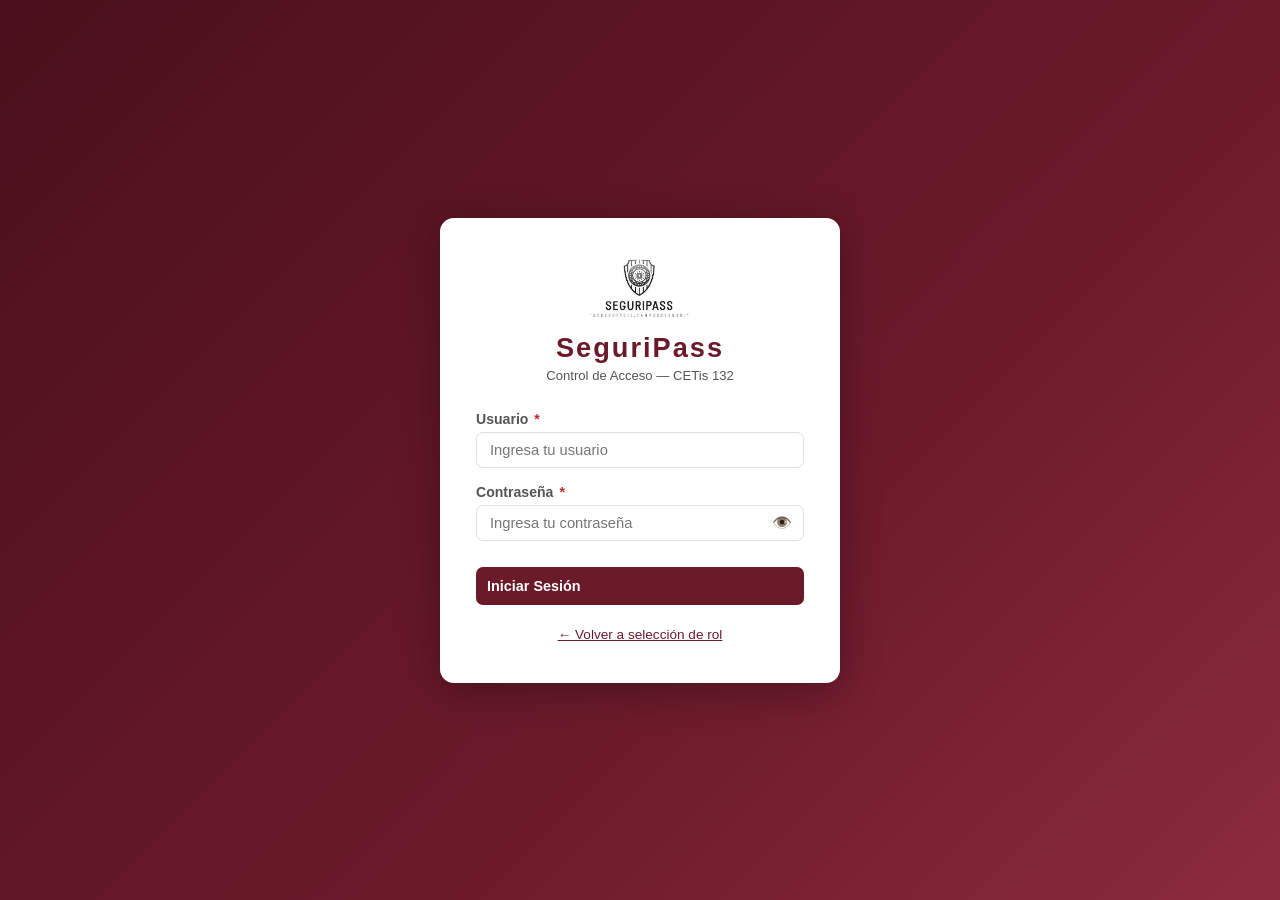
<file: seguripass/admin/respaldo.html>
<!DOCTYPE html>
<html lang="es">
<head>
  <meta charset="UTF-8">
  <meta name="viewport" content="width=device-width, initial-scale=1.0">
  <title>SeguriPass - Respaldo BD</title>
  <link rel="stylesheet" href="../css/styles.css">
</head>
<body>
  <nav class="navbar">
    <div class="navbar-brand"><img src="../logo.png" alt="Logo" style="height:34px;"> SeguriPass</div>
    <div class="navbar-user">
      <span id="nav-usuario-rol" style="font-size:0.75rem;opacity:0.7;"></span>
      <span id="nav-usuario" style="font-weight:600;"></span>
      <a href="../login.html" class="btn-logout" onclick="sessionStorage.clear()">Cerrar Sesión</a>
    </div>
  </nav>

  <div class="layout">
    <aside class="sidebar">
      <ul class="sidebar-menu">
        <li><a href="dashboard.html"><span class="icon">🏠</span> Inicio</a></li>
        <li><a href="registro-prefecto.html"><span class="icon">👮</span> Registrar Prefecto</a></li>
        <li><a href="gestionar-prefectos.html"><span class="icon">⚙️</span> Gestionar Prefectos</a></li>
        <li><a href="respaldo.html" class="active"><span class="icon">💾</span> Respaldo BD</a></li>
        <li><a href="configuracion.html"><span class="icon">🔧</span> Configuración</a></li>
      </ul>
    </aside>

    <main class="main-content">
      <h2 style="color:var(--vino);margin-bottom:20px;">💾 Respaldo y Recuperación de Base de Datos</h2>

      <div style="display:grid;grid-template-columns:1fr 1fr;gap:20px;margin-bottom:20px;">

        <!-- Respaldar -->
        <div class="card">
          <div class="card-header">
            <span class="card-title">📤 Respaldar BD</span>
          </div>
          <p style="color:var(--gris-texto);font-size:0.9rem;margin-bottom:16px;">
            Genera una copia de seguridad de todos los datos del sistema.
          </p>
          <button class="btn btn-primary w-100" onclick="realizarRespaldo()">
            💾 Respaldar Base de Datos
          </button>
        </div>

        <!-- Recuperar -->
        <div class="card">
          <div class="card-header">
            <span class="card-title">📥 Recuperar BD</span>
          </div>
          <p style="color:var(--gris-texto);font-size:0.9rem;margin-bottom:16px;">
            Restaura la base de datos desde un respaldo previo.
          </p>
          <div class="form-group">
            <label class="form-label" for="selRespaldo">Seleccionar respaldo</label>
            <select id="selRespaldo" class="form-control">
              <option value="">-- Seleccione un respaldo --</option>
            </select>
          </div>
          <button class="btn btn-warning w-100" onclick="recuperarBD()">
            🔄 Recuperar Base de Datos
          </button>
        </div>
      </div>

      <!-- Historial de respaldos -->
      <div class="card">
        <div class="card-header">
          <span class="card-title">📋 Historial de Respaldos</span>
        </div>
        <div id="historialRespaldos">
          <p style="color:var(--gris-texto);text-align:center;padding:16px;">No hay respaldos registrados</p>
        </div>
      </div>
    </main>
  </div>

  <script src="../js/validaciones.js"></script>
  <script src="../js/notificaciones.js"></script>
  <script>
    const usuario = sessionStorage.getItem('sp_usuario');
    if (!usuario) window.location.href = '../login.html';
    document.getElementById('nav-usuario').textContent = usuario || 'Administrador';
    document.getElementById('nav-usuario-rol').textContent = sessionStorage.getItem('sp_rol') || '';
    iniciarNotificaciones('admin');

    function cargarRespaldos() {
      const respaldos = JSON.parse(localStorage.getItem('sp_respaldos') || '[]').reverse();
      const sel = document.getElementById('selRespaldo');
      sel.innerHTML = '<option value="">-- Seleccione un respaldo --</option>';
      respaldos.forEach(r => {
        const opt = document.createElement('option');
        opt.value = r.id;
        opt.textContent = `${r.nombre} — ${r.fecha}`;
        sel.appendChild(opt);
      });

      const hist = document.getElementById('historialRespaldos');
      if (respaldos.length === 0) {
        hist.innerHTML = '<p style="color:var(--gris-texto);text-align:center;padding:16px;">No hay respaldos registrados</p>';
        return;
      }
      hist.innerHTML = `
        <div class="table-wrapper">
          <table>
            <thead>
              <tr><th>#</th><th>Nombre Archivo</th><th>Tipo</th><th>Realizado por</th><th>Fecha</th><th>Estado</th></tr>
            </thead>
            <tbody>
              ${respaldos.map((r, i) => `
                <tr>
                  <td>${i + 1}</td>
                  <td>${r.nombre}</td>
                  <td><span class="badge badge-dentro">${r.tipo}</span></td>
                  <td>${r.usuario}</td>
                  <td>${r.fecha}</td>
                  <td><span class="badge badge-aprobado">${r.estado}</span></td>
                </tr>
              `).join('')}
            </tbody>
          </table>
        </div>
      `;
    }

    function realizarRespaldo() {
      const datos = {
        visitantes: localStorage.getItem('sp_solicitudes') || '[]',
        prefectos:  localStorage.getItem('sp_prefectos')   || '[]',
        reportes:   localStorage.getItem('sp_reportes')    || '[]'
      };

      const nombre = `respaldo_seguripass_${new Date().toISOString().replace(/[:.]/g, '-')}.json`;
      const blob = new Blob([JSON.stringify(datos, null, 2)], { type: 'application/json' });
      const url  = URL.createObjectURL(blob);
      const a    = document.createElement('a');
      a.href = url; a.download = nombre; a.click();
      URL.revokeObjectURL(url);

      const respaldos = JSON.parse(localStorage.getItem('sp_respaldos') || '[]');
      respaldos.push({
        id: Date.now(),
        nombre: nombre,
        tipo: 'Respaldo',
        usuario: usuario,
        fecha: new Date().toLocaleString('es-MX'),
        estado: 'Completado'
      });
      localStorage.setItem('sp_respaldos', JSON.stringify(respaldos));
      mostrarAlerta('success', '✅ Respaldo realizado y descargado correctamente');
      cargarRespaldos();
    }

    function recuperarBD() {
      const sel = document.getElementById('selRespaldo').value;
      if (!sel) {
        mostrarAlerta('warning', '⚠️ Seleccione un respaldo para recuperar');
        return;
      }
      mostrarAlerta('info', 'ℹ️ Para recuperar, seleccione el archivo .json descargado previamente');

      const input = document.createElement('input');
      input.type = 'file';
      input.accept = '.json';
      input.onchange = function(e) {
        const file = e.target.files[0];
        if (!file) return;
        const reader = new FileReader();
        reader.onload = function(ev) {
          try {
            const datos = JSON.parse(ev.target.result);
            if (datos.visitantes) localStorage.setItem('sp_solicitudes', datos.visitantes);
            if (datos.prefectos)  localStorage.setItem('sp_prefectos',   datos.prefectos);
            if (datos.reportes)   localStorage.setItem('sp_reportes',    datos.reportes);

            const respaldos = JSON.parse(localStorage.getItem('sp_respaldos') || '[]');
            respaldos.push({
              id: Date.now(),
              nombre: file.name,
              tipo: 'Recuperación',
              usuario: usuario,
              fecha: new Date().toLocaleString('es-MX'),
              estado: 'Completado'
            });
            localStorage.setItem('sp_respaldos', JSON.stringify(respaldos));
            mostrarAlerta('success', '✅ Base de datos recuperada correctamente');
            cargarRespaldos();
          } catch {
            mostrarAlerta('error', '❌ Error al procesar el archivo. Verifique que sea un respaldo válido');
          }
        };
        reader.readAsText(file);
      };
      input.click();
    }

    cargarRespaldos();
  </script>
</body>
</html>
</file>
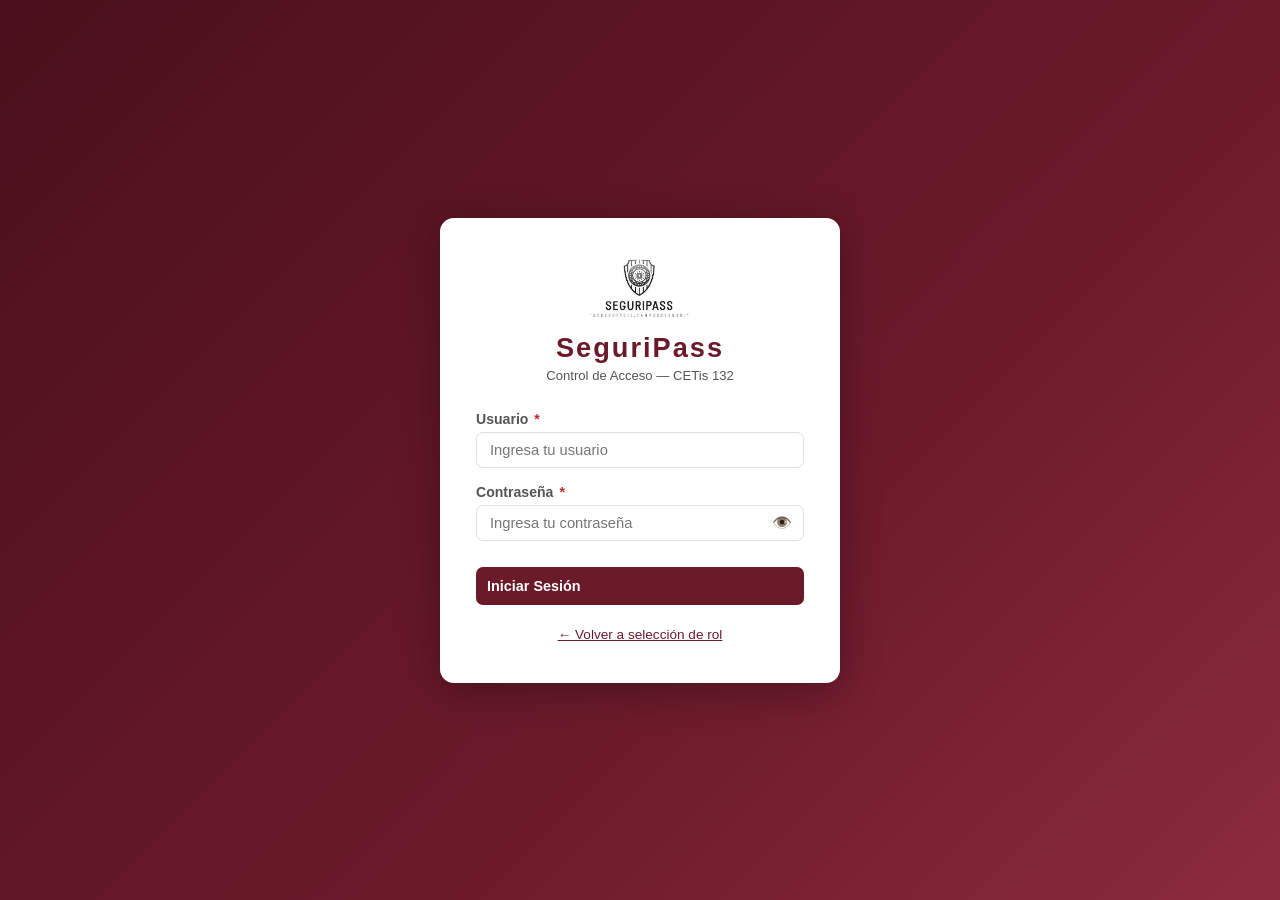
<file: seguripass/prefecto/dashboard.html>
<!DOCTYPE html>
<html lang="es">
<head>
  <meta charset="UTF-8">
  <meta name="viewport" content="width=device-width, initial-scale=1.0">
  <title>SeguriPass - Panel Prefecto</title>
  <link rel="stylesheet" href="../css/styles.css">
</head>
<body>
  <!-- NAVBAR -->
  <nav class="navbar">
    <div class="navbar-brand"><img src="../logo.png" alt="Logo" style="height:34px;"> SeguriPass</div>
    <div class="navbar-user">
      <span id="nav-usuario-rol" style="font-size:0.75rem;opacity:0.7;"></span>
      <span id="nav-usuario" style="font-weight:600;"></span>
      <a href="../login.html" class="btn-logout" onclick="sessionStorage.clear()">Cerrar Sesión</a>
    </div>
  </nav>

  <div class="layout">
    <!-- SIDEBAR -->
    <aside class="sidebar">
      <ul class="sidebar-menu">
        <li><a href="dashboard.html" class="active"><span class="icon">🏠</span> Inicio</a></li>
        <li><a href="solicitudes.html"><span class="icon">📋</span> Solicitudes</a></li>
        <li><a href="historial.html"><span class="icon">📜</span> Historial</a></li>
        <li><a href="reportes.html"><span class="icon">📊</span> Reportes</a></li>
      </ul>
    </aside>

    <!-- CONTENIDO -->
    <main class="main-content">
      <h2 style="color:var(--vino);margin-bottom:4px;">Panel de Prefecto</h2>
      <p id="info-prefecto" style="color:var(--gris-texto);font-size:0.85rem;margin-bottom:20px;"></p>

      <!-- STATS -->
      <div class="stats-grid" id="statsGrid">
        <div class="stat-card">
          <div class="stat-icon">⏳</div>
          <div class="stat-info">
            <div class="stat-num" id="stat-pendientes">0</div>
            <div class="stat-label">Pendientes</div>
          </div>
        </div>
        <div class="stat-card">
          <div class="stat-icon">✅</div>
          <div class="stat-info">
            <div class="stat-num" id="stat-aprobados">0</div>
            <div class="stat-label">Aprobados hoy</div>
          </div>
        </div>
        <div class="stat-card">
          <div class="stat-icon">❌</div>
          <div class="stat-info">
            <div class="stat-num" id="stat-rechazados">0</div>
            <div class="stat-label">Rechazados hoy</div>
          </div>
        </div>
        <div class="stat-card">
          <div class="stat-icon">👥</div>
          <div class="stat-info">
            <div class="stat-num" id="stat-total">0</div>
            <div class="stat-label">Total registros</div>
          </div>
        </div>
      </div>

      <!-- SOLICITUDES PENDIENTES -->
      <div class="card">
        <div class="card-header">
          <span class="card-title">📋 Solicitudes Pendientes</span>
          <a href="solicitudes.html" class="btn btn-sm btn-secondary">Ver todas</a>
        </div>
        <div id="listaSolicitudes">
          <p style="color:var(--gris-texto);text-align:center;padding:20px;">No hay solicitudes pendientes</p>
        </div>
      </div>

    </main>
  </div>

  <!-- MODAL: Confirmar aprobación -->
  <div class="modal-overlay" id="modalAprobar">
    <div class="modal">
      <div class="modal-header">
        <span class="modal-title">✅ Confirmar Acceso</span>
        <button class="modal-close" onclick="cerrarModal('modalAprobar')">✕</button>
      </div>
      <div class="acceso-resultado acceso-permitido">
        <div class="icono-grande">✅</div>
        <h2>Acceso Permitido</h2>
        <p style="color:var(--gris-texto);margin-top:8px;" id="modal-nombre-aprobado"></p>
        <div class="btn-group" style="justify-content:center;margin-top:20px;">
          <button class="btn btn-success" onclick="confirmarAccion('Aprobado')">Confirmar</button>
          <button class="btn btn-secondary" onclick="cerrarModal('modalAprobar')">Cancelar</button>
        </div>
      </div>
    </div>
  </div>

  <!-- MODAL: Confirmar rechazo -->
  <div class="modal-overlay" id="modalRechazar">
    <div class="modal">
      <div class="modal-header">
        <span class="modal-title">❌ Rechazar Solicitud</span>
        <button class="modal-close" onclick="cerrarModal('modalRechazar')">✕</button>
      </div>
      <div style="padding:10px 0;">
        <p style="margin-bottom:14px;color:var(--gris-texto);" id="modal-nombre-rechazado"></p>
        <div class="form-group">
          <label class="form-label" for="motivo_rechazo">
            Motivo de Rechazo <span class="required">*</span>
          </label>
          <textarea
            id="motivo_rechazo"
            class="form-control"
            rows="3"
            placeholder="Indique el motivo del rechazo..."
            maxlength="200"
          ></textarea>
          <span class="error-msg" id="motivo_rechazo_err">Complete este campo</span>
        </div>
        <div class="btn-group flex-end">
          <button class="btn btn-secondary" onclick="cerrarModal('modalRechazar')">Cancelar</button>
          <button class="btn btn-danger" onclick="confirmarAccion('Rechazado')">Confirmar Rechazo</button>
        </div>
      </div>
    </div>
  </div>

  <script src="../js/validaciones.js"></script>
  <script src="../js/notificaciones.js"></script>
  <script>
    let solicitudActual = null;

    // Verificar sesión
    const usuario = sessionStorage.getItem('sp_usuario');
    if (!usuario) window.location.href = '../login.html';
    document.getElementById('nav-usuario').textContent = usuario || 'Prefecto';
    document.getElementById('nav-usuario-rol').textContent = sessionStorage.getItem('sp_rol') || '';

    const turno = sessionStorage.getItem('sp_turno');
    const area  = sessionStorage.getItem('sp_area');
    const numEmp = sessionStorage.getItem('sp_num_empleado');
    const infoParts = [];
    if (numEmp) infoParts.push(`N° Empleado: ${numEmp}`);
    if (turno)  infoParts.push(`Turno: ${turno}`);
    if (area)   infoParts.push(`Área: ${area}`);
    document.getElementById('info-prefecto').textContent = infoParts.join('  |  ');

    iniciarNotificaciones('prefecto');

    function cargarDatos() {
      const solicitudes = JSON.parse(localStorage.getItem('sp_solicitudes') || '[]');
      const pendientes  = solicitudes.filter(s => s.estado === 'Pendiente');
      const aprobados   = solicitudes.filter(s => s.estado === 'Aprobado');
      const rechazados  = solicitudes.filter(s => s.estado === 'Rechazado');

      document.getElementById('stat-pendientes').textContent = pendientes.length;
      document.getElementById('stat-aprobados').textContent  = aprobados.length;
      document.getElementById('stat-rechazados').textContent = rechazados.length;
      document.getElementById('stat-total').textContent      = solicitudes.length;

      const lista = document.getElementById('listaSolicitudes');
      if (pendientes.length === 0) {
        lista.innerHTML = '<p style="color:var(--gris-texto);text-align:center;padding:20px;">No hay solicitudes pendientes</p>';
        return;
      }

      lista.innerHTML = pendientes.slice(0, 5).map(s => `
        <div class="solicitud-card">
          <div class="sol-nombre">${s.nombre_completo}</div>
          <div class="sol-detalle">
            📋 ${s.motivo} &nbsp;|&nbsp; 📍 ${s.area} &nbsp;|&nbsp; 🕐 ${s.fecha}
          </div>
          <div class="sol-detalle">
            👤 Visita a: ${s.persona_visitar} &nbsp;|&nbsp; 🪪 ID: ${s.identificacion}
          </div>
          <div class="sol-actions">
            <button class="btn btn-sm btn-success" onclick="abrirAprobar(${s.id})">Permitir</button>
            <button class="btn btn-sm btn-danger"  onclick="abrirRechazar(${s.id})">Rechazar</button>
          </div>
        </div>
      `).join('');
    }

    function abrirAprobar(id) {
      const solicitudes = JSON.parse(localStorage.getItem('sp_solicitudes') || '[]');
      solicitudActual = solicitudes.find(s => s.id === id);
      document.getElementById('modal-nombre-aprobado').textContent =
        `Visitante: ${solicitudActual.nombre_completo} — Área: ${solicitudActual.area}`;
      abrirModal('modalAprobar');
    }

    function abrirRechazar(id) {
      const solicitudes = JSON.parse(localStorage.getItem('sp_solicitudes') || '[]');
      solicitudActual = solicitudes.find(s => s.id === id);
      document.getElementById('modal-nombre-rechazado').textContent =
        `Visitante: ${solicitudActual.nombre_completo}`;
      document.getElementById('motivo_rechazo').value = '';
      limpiarError('motivo_rechazo');
      abrirModal('modalRechazar');
    }

    function confirmarAccion(estado) {
      if (estado === 'Rechazado') {
        const motivo = document.getElementById('motivo_rechazo').value.trim();
        if (!motivo) {
          mostrarError('motivo_rechazo', 'Complete este campo');
          return;
        }
        solicitudActual.motivo_rechazo = motivo;
      }

      const solicitudes = JSON.parse(localStorage.getItem('sp_solicitudes') || '[]');
      const idx = solicitudes.findIndex(s => s.id === solicitudActual.id);
      if (idx !== -1) {
        solicitudes[idx].estado = estado;
        solicitudes[idx].prefecto = usuario;
        solicitudes[idx].fecha_atencion = new Date().toLocaleString('es-MX');
      }
      localStorage.setItem('sp_solicitudes', JSON.stringify(solicitudes));

      cerrarModal('modalAprobar');
      cerrarModal('modalRechazar');
      mostrarAlerta(estado === 'Aprobado' ? 'success' : 'error',
        estado === 'Aprobado' ? '✅ Acceso permitido correctamente' : '❌ Solicitud rechazada');
      cargarDatos();
    }

    cargarDatos();
  </script>
</body>
</html>
</file>
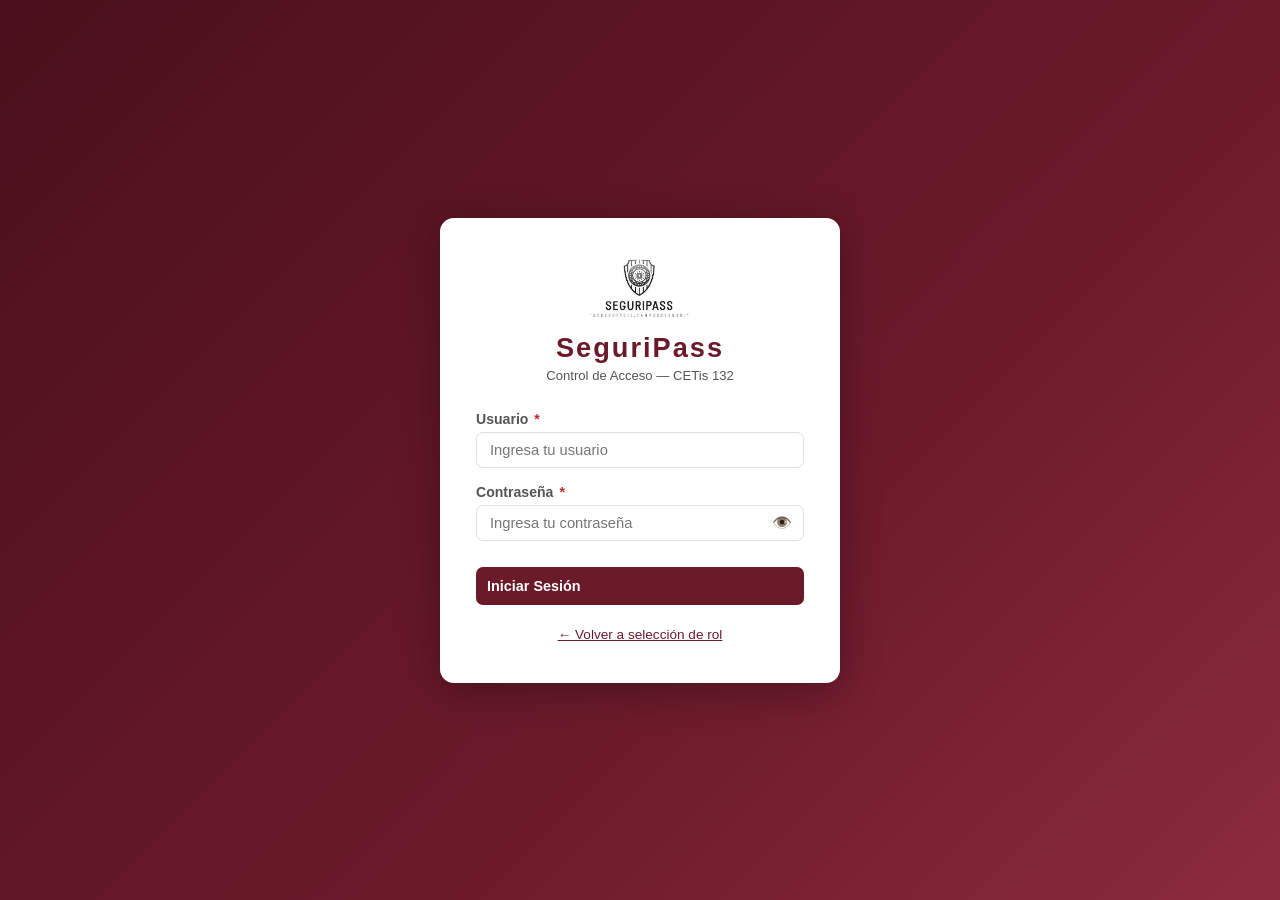
<file: seguripass/prefecto/historial.html>
<!DOCTYPE html>
<html lang="es">
<head>
  <meta charset="UTF-8">
  <meta name="viewport" content="width=device-width, initial-scale=1.0">
  <title>SeguriPass - Historial</title>
  <link rel="stylesheet" href="../css/styles.css">
</head>
<body>
  <nav class="navbar">
    <div class="navbar-brand"><img src="../logo.png" alt="Logo" style="height:34px;"> SeguriPass</div>
    <div class="navbar-user">
      <span id="nav-usuario-rol" style="font-size:0.75rem;opacity:0.7;"></span>
      <span id="nav-usuario" style="font-weight:600;"></span>
      <a href="../login.html" class="btn-logout" onclick="sessionStorage.clear()">Cerrar Sesión</a>
    </div>
  </nav>

  <div class="layout">
    <aside class="sidebar">
      <ul class="sidebar-menu">
        <li><a href="dashboard.html"><span class="icon">🏠</span> Inicio</a></li>
        <li><a href="solicitudes.html"><span class="icon">📋</span> Solicitudes</a></li>
        <li><a href="historial.html" class="active"><span class="icon">📜</span> Historial</a></li>
        <li><a href="reportes.html"><span class="icon">📊</span> Reportes</a></li>
      </ul>
    </aside>

    <main class="main-content">
      <h2 style="color:var(--vino);margin-bottom:20px;">📜 Historial de Accesos</h2>

      <div class="card">
        <div class="card-header">
          <span class="card-title">Todos los Registros</span>
          <span id="contador" style="font-size:0.85rem;color:var(--gris-texto);"></span>
        </div>

        <div class="table-wrapper">
          <table>
            <thead>
              <tr>
                <th>#</th>
                <th>Nombre</th>
                <th>Identificación</th>
                <th>Motivo</th>
                <th>Área</th>
                <th>Fecha</th>
                <th>Estado</th>
                <th>Prefecto</th>
              </tr>
            </thead>
            <tbody id="tablaHistorial">
              <tr><td colspan="8" style="text-align:center;padding:20px;color:var(--gris-texto);">Sin registros</td></tr>
            </tbody>
          </table>
        </div>
      </div>
    </main>
  </div>

  <script src="../js/validaciones.js"></script>
  <script src="../js/notificaciones.js"></script>
  <script>
    const usuario = sessionStorage.getItem('sp_usuario');
    if (!usuario) window.location.href = '../login.html';
    document.getElementById('nav-usuario').textContent = usuario || 'Prefecto';
    document.getElementById('nav-usuario-rol').textContent = sessionStorage.getItem('sp_rol') || '';
    iniciarNotificaciones('prefecto');

    function cargarHistorial() {
      const solicitudes = JSON.parse(localStorage.getItem('sp_solicitudes') || '[]').reverse();
      document.getElementById('contador').textContent = `${solicitudes.length} registro(s)`;

      const tbody = document.getElementById('tablaHistorial');
      if (solicitudes.length === 0) {
        tbody.innerHTML = '<tr><td colspan="8" style="text-align:center;padding:20px;color:var(--gris-texto);">Sin registros</td></tr>';
        return;
      }

      tbody.innerHTML = solicitudes.map((s, i) => `
        <tr>
          <td>${i + 1}</td>
          <td>${s.nombre_completo}</td>
          <td>${s.identificacion}</td>
          <td>${s.motivo}</td>
          <td>${s.area}</td>
          <td>${s.fecha}</td>
          <td><span class="badge badge-${s.estado.toLowerCase()}">${s.estado}</span></td>
          <td>${s.prefecto || '—'}</td>
        </tr>
      `).join('');
    }

    cargarHistorial();
  </script>
</body>
</html>
</file>
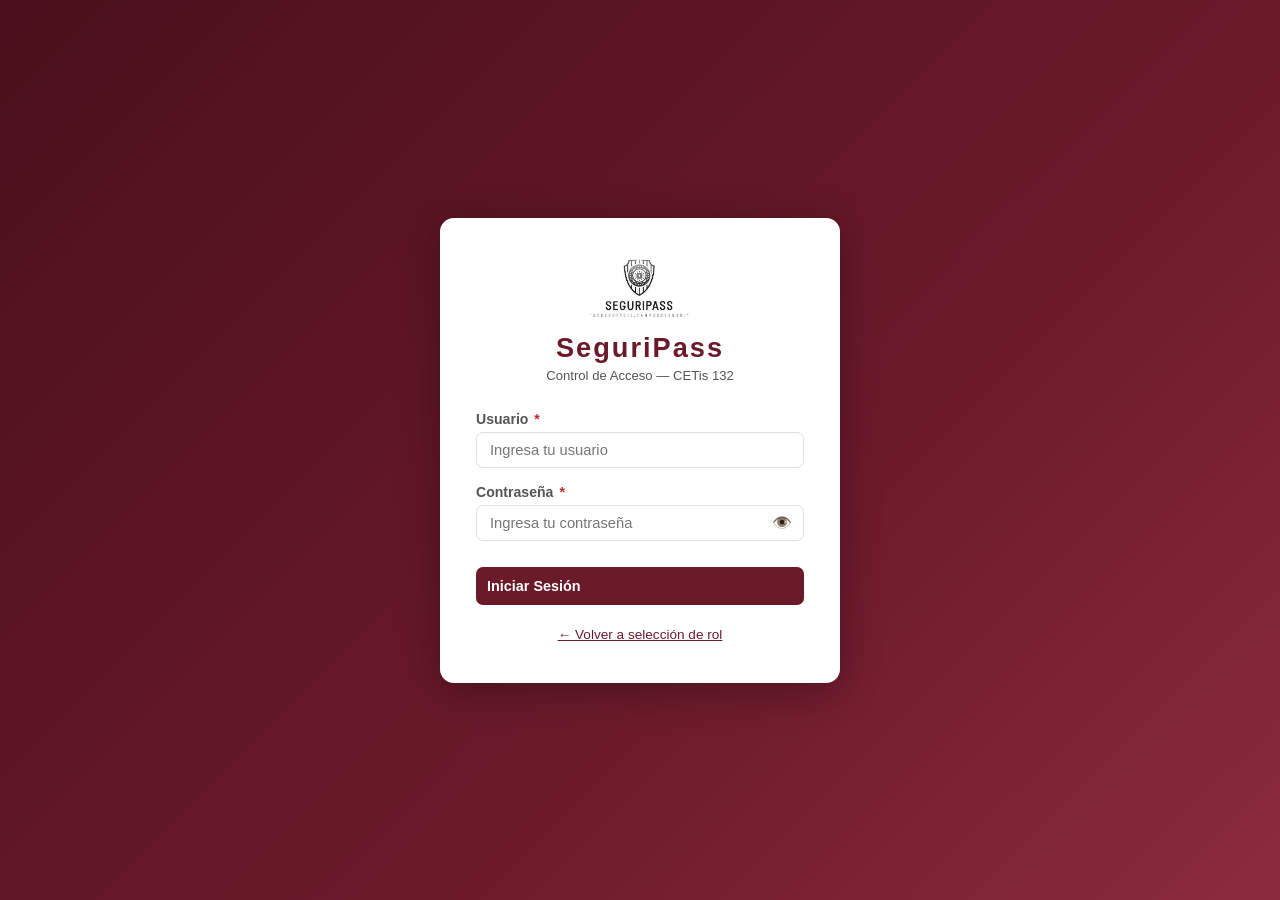
<file: seguripass/prefecto/reportes.html>
<!DOCTYPE html>
<html lang="es">
<head>
  <meta charset="UTF-8">
  <meta name="viewport" content="width=device-width, initial-scale=1.0">
  <title>SeguriPass - Reportes</title>
  <link rel="stylesheet" href="../css/styles.css">
</head>
<body>
  <nav class="navbar">
    <div class="navbar-brand"><img src="../logo.png" alt="Logo" style="height:34px;"> SeguriPass</div>
    <div class="navbar-user">
      <span id="nav-usuario-rol" style="font-size:0.75rem;opacity:0.7;"></span>
      <span id="nav-usuario" style="font-weight:600;"></span>
      <a href="../login.html" class="btn-logout" onclick="sessionStorage.clear()">Cerrar Sesión</a>
    </div>
  </nav>

  <div class="layout">
    <aside class="sidebar">
      <ul class="sidebar-menu">
        <li><a href="dashboard.html"><span class="icon">🏠</span> Inicio</a></li>
        <li><a href="solicitudes.html"><span class="icon">📋</span> Solicitudes</a></li>
        <li><a href="historial.html"><span class="icon">📜</span> Historial</a></li>
        <li><a href="reportes.html" class="active"><span class="icon">📊</span> Reportes</a></li>
      </ul>
    </aside>

    <main class="main-content">
      <h2 style="color:var(--vino);margin-bottom:20px;">📊 Generar Reporte</h2>

      <div class="card">
        <div class="card-header">
          <span class="card-title">Parámetros del Reporte</span>
        </div>

        <form id="formReporte" novalidate>
          <div class="form-row">
            <div class="form-group">
              <label class="form-label" for="fecha_inicio">
                Fecha Inicio <span class="required">*</span>
              </label>
              <input type="date" id="fecha_inicio" class="form-control">
              <span class="error-msg" id="fecha_inicio_err">Seleccione una fecha</span>
            </div>
            <div class="form-group">
              <label class="form-label" for="fecha_fin">
                Fecha Fin <span class="required">*</span>
              </label>
              <input type="date" id="fecha_fin" class="form-control">
              <span class="error-msg" id="fecha_fin_err">Seleccione una fecha</span>
            </div>
          </div>

          <div class="form-row">
            <div class="form-group">
              <label class="form-label" for="formato">
                Formato <span class="required">*</span>
              </label>
              <select id="formato" class="form-control">
                <option value="">-- Seleccione formato --</option>
                <option value="PDF">PDF</option>
                <option value="Excel">Excel</option>
                <option value="CSV">CSV</option>
              </select>
              <span class="error-msg" id="formato_err">Seleccione un formato</span>
            </div>
            <div class="form-group">
              <label class="form-label" for="filtro_area">Área (opcional)</label>
              <select id="filtro_area" class="form-control">
                <option value="">Todas las áreas</option>
                <option>Dirección</option>
                <option>Subdirección</option>
                <option>Administración</option>
                <option>Orientación</option>
                <option>Prefectura</option>
                <option>Sala de Maestros</option>
                <option>Biblioteca</option>
                <option>Laboratorio de Cómputo</option>
                <option>Taller</option>
              </select>
            </div>
          </div>

          <div class="btn-group flex-end">
            <button type="submit" class="btn btn-primary">📊 Generar Reporte</button>
          </div>
        </form>
      </div>

      <!-- Resultado del reporte -->
      <div class="card hidden" id="resultadoReporte">
        <div class="card-header">
          <span class="card-title">📋 Resultado del Reporte</span>
          <div style="display:flex;gap:8px;">
            <button class="btn btn-sm btn-primary" onclick="imprimirReporte()">🖨️ Imprimir / PDF</button>
          </div>
        </div>
        <div id="contenidoReporte"></div>
      </div>

      <!-- Reportes guardados -->
      <div class="card">
        <div class="card-header">
          <span class="card-title">📁 Reportes Generados</span>
        </div>
        <div id="listaReportes">
          <p style="color:var(--gris-texto);text-align:center;padding:16px;">No hay reportes generados</p>
        </div>
      </div>
    </main>
  </div>

  <script src="../js/validaciones.js"></script>
  <script src="../js/notificaciones.js"></script>
  <script>
    const usuario = sessionStorage.getItem('sp_usuario');
    if (!usuario) window.location.href = '../login.html';
    document.getElementById('nav-usuario').textContent = usuario || 'Prefecto';
    document.getElementById('nav-usuario-rol').textContent = sessionStorage.getItem('sp_rol') || '';
    iniciarNotificaciones('prefecto');

    // Fecha por defecto: hoy
    const hoy = new Date().toISOString().split('T')[0];
    document.getElementById('fecha_inicio').value = hoy;
    document.getElementById('fecha_fin').value = hoy;

    document.getElementById('formReporte').addEventListener('submit', function(e) {
      e.preventDefault();
      limpiarErrores('formReporte');

      const fi     = document.getElementById('fecha_inicio').value;
      const ff     = document.getElementById('fecha_fin').value;
      const fmt    = document.getElementById('formato').value;
      const area   = document.getElementById('filtro_area').value;
      let valido = true;

      if (!fi) { mostrarError('fecha_inicio', 'Seleccione una fecha'); valido = false; }
      if (!ff) { mostrarError('fecha_fin', 'Seleccione una fecha'); valido = false; }
      if (!fmt) { mostrarError('formato', 'Seleccione un formato'); valido = false; }
      if (!valido) return;

      let solicitudes = JSON.parse(localStorage.getItem('sp_solicitudes') || '[]');
      if (area) solicitudes = solicitudes.filter(s => s.area === area);

      const resultado = document.getElementById('resultadoReporte');
      const contenido = document.getElementById('contenidoReporte');
      resultado.classList.remove('hidden');

      if (solicitudes.length === 0) {
        contenido.innerHTML = '<div class="alert alert-info">ℹ️ No se encontraron datos en las fechas especificadas</div>';
      } else {
        contenido.innerHTML = `
          <div class="alert alert-success">✅ Reporte generado: ${solicitudes.length} registro(s) — Formato: ${fmt}</div>
          <div class="table-wrapper">
            <table>
              <thead>
                <tr>
                  <th>#</th>
                  <th>Nombre Visitante</th>
                  <th>Persona Visitada</th>
                  <th>Área</th>
                  <th>Prefecto</th>
                  <th>Fecha</th>
                  <th>Estado</th>
                </tr>
              </thead>
              <tbody>
                ${solicitudes.map((s, i) => `
                  <tr>
                    <td>${i + 1}</td>
                    <td>${s.nombre_completo}</td>
                    <td>${s.persona_visitar}</td>
                    <td>${s.area}</td>
                    <td>${s.prefecto || '—'}</td>
                    <td>${s.fecha}</td>
                    <td><span class="badge badge-${s.estado.toLowerCase()}">${s.estado}</span></td>
                  </tr>
                `).join('')}
              </tbody>
            </table>
          </div>
        `;
      }

      // Guardar reporte
      const reportes = JSON.parse(localStorage.getItem('sp_reportes') || '[]');
      reportes.push({
        id: Date.now(),
        usuario: usuario,
        fecha_inicio: fi,
        fecha_fin: ff,
        formato: fmt,
        area: area || 'Todas',
        fecha_generacion: new Date().toLocaleString('es-MX'),
        total: solicitudes.length
      });
      localStorage.setItem('sp_reportes', JSON.stringify(reportes));
      cargarReportes();
      mostrarAlerta('success', `✅ Reporte generado en formato ${fmt}`);
    });

    function cargarReportes() {
      const reportes = JSON.parse(localStorage.getItem('sp_reportes') || '[]').reverse();
      const lista = document.getElementById('listaReportes');
      if (reportes.length === 0) {
        lista.innerHTML = '<p style="color:var(--gris-texto);text-align:center;padding:16px;">No hay reportes generados</p>';
        return;
      }
      lista.innerHTML = `
        <div class="table-wrapper">
          <table>
            <thead>
              <tr><th>#</th><th>Generado por</th><th>Rango</th><th>Área</th><th>Formato</th><th>Fecha</th><th>Registros</th></tr>
            </thead>
            <tbody>
              ${reportes.map((r, i) => `
                <tr>
                  <td>${i + 1}</td>
                  <td>${r.usuario}</td>
                  <td>${r.fecha_inicio} — ${r.fecha_fin}</td>
                  <td>${r.area}</td>
                  <td><span class="badge badge-dentro">${r.formato}</span></td>
                  <td>${r.fecha_generacion}</td>
                  <td>${r.total}</td>
                </tr>
              `).join('')}
            </tbody>
          </table>
        </div>
      `;
    }

    function imprimirReporte() {
      window.print();
    }

    cargarReportes();
  </script>
</body>
</html>
</file>
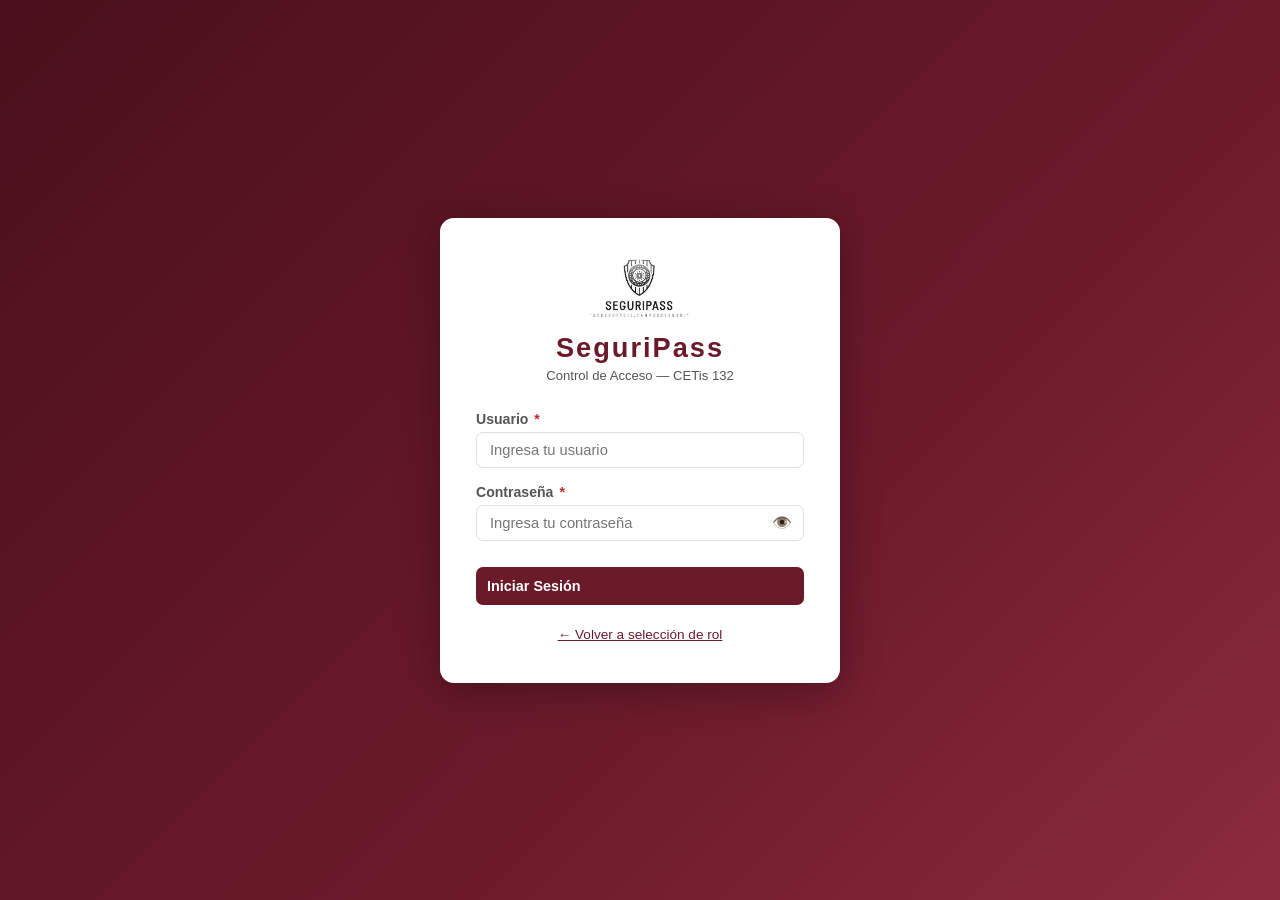
<file: seguripass/prefecto/solicitudes.html>
<!DOCTYPE html>
<html lang="es">
<head>
  <meta charset="UTF-8">
  <meta name="viewport" content="width=device-width, initial-scale=1.0">
  <title>SeguriPass - Solicitudes</title>
  <link rel="stylesheet" href="../css/styles.css">
</head>
<body>
  <nav class="navbar">
    <div class="navbar-brand"><img src="../logo.png" alt="Logo" style="height:34px;"> SeguriPass</div>
    <div class="navbar-user">
      <span id="nav-usuario-rol" style="font-size:0.75rem;opacity:0.7;"></span>
      <span id="nav-usuario" style="font-weight:600;"></span>
      <a href="../login.html" class="btn-logout" onclick="sessionStorage.clear()">Cerrar Sesión</a>
    </div>
  </nav>

  <div class="layout">
    <aside class="sidebar">
      <ul class="sidebar-menu">
        <li><a href="dashboard.html"><span class="icon">🏠</span> Inicio</a></li>
        <li><a href="solicitudes.html" class="active"><span class="icon">📋</span> Solicitudes</a></li>
        <li><a href="historial.html"><span class="icon">📜</span> Historial</a></li>
        <li><a href="reportes.html"><span class="icon">📊</span> Reportes</a></li>
      </ul>
    </aside>

    <main class="main-content">
      <h2 style="color:var(--vino);margin-bottom:20px;">📋 Gestión de Solicitudes</h2>

      <!-- Filtro -->
      <div class="card" style="padding:16px;">
        <div style="display:flex;gap:12px;align-items:center;flex-wrap:wrap;">
          <select id="filtroEstado" class="form-control" style="width:180px;" onchange="cargarSolicitudes()">
            <option value="">Todos los estados</option>
            <option value="Pendiente">Pendiente</option>
            <option value="Aprobado">Aprobado</option>
            <option value="Rechazado">Rechazado</option>
          </select>
          <input type="text" id="filtroBuscar" class="form-control" style="width:220px;"
            placeholder="Buscar por nombre..." oninput="cargarSolicitudes()">
        </div>
      </div>

      <div class="card">
        <div class="card-header">
          <span class="card-title">Solicitudes de Acceso</span>
          <span id="contador-solicitudes" style="font-size:0.85rem;color:var(--gris-texto);"></span>
        </div>
        <div id="listaSolicitudes">
          <p style="color:var(--gris-texto);text-align:center;padding:20px;">Cargando...</p>
        </div>
      </div>
    </main>
  </div>

  <!-- MODAL Aprobar -->
  <div class="modal-overlay" id="modalAprobar">
    <div class="modal">
      <div class="modal-header">
        <span class="modal-title">✅ Confirmar Acceso</span>
        <button class="modal-close" onclick="cerrarModal('modalAprobar')">✕</button>
      </div>
      <div class="acceso-resultado acceso-permitido">
        <div class="icono-grande">✅</div>
        <h2>Acceso Permitido</h2>
        <p style="color:var(--gris-texto);margin-top:8px;" id="modal-nombre-aprobado"></p>
        <div class="btn-group" style="justify-content:center;margin-top:20px;">
          <button class="btn btn-success" onclick="confirmarAccion('Aprobado')">Confirmar</button>
          <button class="btn btn-secondary" onclick="cerrarModal('modalAprobar')">Cancelar</button>
        </div>
      </div>
    </div>
  </div>

  <!-- MODAL Rechazar -->
  <div class="modal-overlay" id="modalRechazar">
    <div class="modal">
      <div class="modal-header">
        <span class="modal-title">❌ Rechazar Solicitud</span>
        <button class="modal-close" onclick="cerrarModal('modalRechazar')">✕</button>
      </div>
      <div style="padding:10px 0;">
        <p style="margin-bottom:14px;color:var(--gris-texto);" id="modal-nombre-rechazado"></p>
        <div class="form-group">
          <label class="form-label" for="motivo_rechazo">
            Motivo de Rechazo <span class="required">*</span>
          </label>
          <textarea id="motivo_rechazo" class="form-control" rows="3"
            placeholder="Indique el motivo del rechazo..." maxlength="200"></textarea>
          <span class="error-msg" id="motivo_rechazo_err">Complete este campo</span>
        </div>
        <div class="btn-group flex-end">
          <button class="btn btn-secondary" onclick="cerrarModal('modalRechazar')">Cancelar</button>
          <button class="btn btn-danger" onclick="confirmarAccion('Rechazado')">Confirmar Rechazo</button>
        </div>
      </div>
    </div>
  </div>

  <!-- MODAL Ver detalle -->
  <div class="modal-overlay" id="modalDetalle">
    <div class="modal" style="max-width:560px;">
      <div class="modal-header">
        <span class="modal-title">🔍 Detalle del Visitante</span>
        <button class="modal-close" onclick="cerrarModal('modalDetalle')">✕</button>
      </div>
      <div id="contenido-detalle"></div>
    </div>
  </div>

  <script src="../js/validaciones.js"></script>
  <script src="../js/notificaciones.js"></script>
  <script>
    let solicitudActual = null;
    const usuario = sessionStorage.getItem('sp_usuario');
    if (!usuario) window.location.href = '../login.html';
    document.getElementById('nav-usuario').textContent = usuario || 'Prefecto';
    document.getElementById('nav-usuario-rol').textContent = sessionStorage.getItem('sp_rol') || '';
    iniciarNotificaciones('prefecto');

    function cargarSolicitudes() {
      const filtroEstado = document.getElementById('filtroEstado').value;
      const filtroBuscar = document.getElementById('filtroBuscar').value.toLowerCase();
      let solicitudes = JSON.parse(localStorage.getItem('sp_solicitudes') || '[]');

      if (filtroEstado) solicitudes = solicitudes.filter(s => s.estado === filtroEstado);
      if (filtroBuscar) solicitudes = solicitudes.filter(s =>
        s.nombre_completo.toLowerCase().includes(filtroBuscar));

      document.getElementById('contador-solicitudes').textContent = `${solicitudes.length} registro(s)`;

      const lista = document.getElementById('listaSolicitudes');
      if (solicitudes.length === 0) {
        lista.innerHTML = '<p style="color:var(--gris-texto);text-align:center;padding:20px;">No se encontraron solicitudes</p>';
        return;
      }

      lista.innerHTML = solicitudes.reverse().map(s => `
        <div class="solicitud-card">
          <div style="display:flex;justify-content:space-between;align-items:flex-start;flex-wrap:wrap;gap:8px;">
            <div>
              <div class="sol-nombre">${s.nombre_completo}</div>
              <div class="sol-detalle">📋 ${s.motivo} &nbsp;|&nbsp; 📍 ${s.area}</div>
              <div class="sol-detalle">🕐 ${s.fecha}</div>
            </div>
            <span class="badge badge-${s.estado.toLowerCase()}">${s.estado}</span>
          </div>
          <div class="sol-actions">
            <button class="btn btn-sm btn-secondary" onclick="verDetalle(${s.id})">🔍 Ver</button>
            ${s.estado === 'Pendiente' ? `
              <button class="btn btn-sm btn-success" onclick="abrirAprobar(${s.id})">Permitir</button>
              <button class="btn btn-sm btn-danger"  onclick="abrirRechazar(${s.id})">Rechazar</button>
            ` : ''}
          </div>
        </div>
      `).join('');
    }

    function verDetalle(id) {
      const solicitudes = JSON.parse(localStorage.getItem('sp_solicitudes') || '[]');
      const s = solicitudes.find(x => x.id === id);
      if (!s) return;
      document.getElementById('contenido-detalle').innerHTML = `
        <table style="width:100%;font-size:0.9rem;">
          <tr><td style="padding:7px;color:var(--gris-texto);width:40%;">Nombre completo</td><td style="padding:7px;font-weight:600;">${s.nombre_completo}</td></tr>
          <tr style="background:var(--gris-claro);"><td style="padding:7px;color:var(--gris-texto);">Identificación</td><td style="padding:7px;">${s.identificacion}</td></tr>
          <tr><td style="padding:7px;color:var(--gris-texto);">Motivo</td><td style="padding:7px;">${s.motivo}</td></tr>
          <tr style="background:var(--gris-claro);"><td style="padding:7px;color:var(--gris-texto);">Persona a visitar</td><td style="padding:7px;">${s.persona_visitar}</td></tr>
          <tr><td style="padding:7px;color:var(--gris-texto);">Área</td><td style="padding:7px;">${s.area}</td></tr>
          <tr style="background:var(--gris-claro);"><td style="padding:7px;color:var(--gris-texto);">Fecha registro</td><td style="padding:7px;">${s.fecha}</td></tr>
          <tr><td style="padding:7px;color:var(--gris-texto);">Estado</td><td style="padding:7px;"><span class="badge badge-${s.estado.toLowerCase()}">${s.estado}</span></td></tr>
          ${s.motivo_rechazo ? `<tr style="background:var(--gris-claro);"><td style="padding:7px;color:var(--gris-texto);">Motivo rechazo</td><td style="padding:7px;color:var(--rojo);">${s.motivo_rechazo}</td></tr>` : ''}
          ${s.prefecto ? `<tr><td style="padding:7px;color:var(--gris-texto);">Atendido por</td><td style="padding:7px;">${s.prefecto}</td></tr>` : ''}
        </table>
      `;
      abrirModal('modalDetalle');
    }

    function abrirAprobar(id) {
      const solicitudes = JSON.parse(localStorage.getItem('sp_solicitudes') || '[]');
      solicitudActual = solicitudes.find(s => s.id === id);
      document.getElementById('modal-nombre-aprobado').textContent =
        `Visitante: ${solicitudActual.nombre_completo} — Área: ${solicitudActual.area}`;
      abrirModal('modalAprobar');
    }

    function abrirRechazar(id) {
      const solicitudes = JSON.parse(localStorage.getItem('sp_solicitudes') || '[]');
      solicitudActual = solicitudes.find(s => s.id === id);
      document.getElementById('modal-nombre-rechazado').textContent =
        `Visitante: ${solicitudActual.nombre_completo}`;
      document.getElementById('motivo_rechazo').value = '';
      limpiarError('motivo_rechazo');
      abrirModal('modalRechazar');
    }

    function confirmarAccion(estado) {
      if (estado === 'Rechazado') {
        const motivo = document.getElementById('motivo_rechazo').value.trim();
        if (!motivo) { mostrarError('motivo_rechazo', 'Complete este campo'); return; }
        solicitudActual.motivo_rechazo = motivo;
      }
      const solicitudes = JSON.parse(localStorage.getItem('sp_solicitudes') || '[]');
      const idx = solicitudes.findIndex(s => s.id === solicitudActual.id);
      if (idx !== -1) {
        solicitudes[idx].estado = estado;
        solicitudes[idx].prefecto = usuario;
        solicitudes[idx].fecha_atencion = new Date().toLocaleString('es-MX');
        if (estado === 'Rechazado') solicitudes[idx].motivo_rechazo = solicitudActual.motivo_rechazo;
      }
      localStorage.setItem('sp_solicitudes', JSON.stringify(solicitudes));
      cerrarModal('modalAprobar');
      cerrarModal('modalRechazar');
      mostrarAlerta(estado === 'Aprobado' ? 'success' : 'error',
        estado === 'Aprobado' ? '✅ Acceso permitido' : '❌ Solicitud rechazada');
      cargarSolicitudes();
    }

    cargarSolicitudes();
  </script>
</body>
</html>
</file>
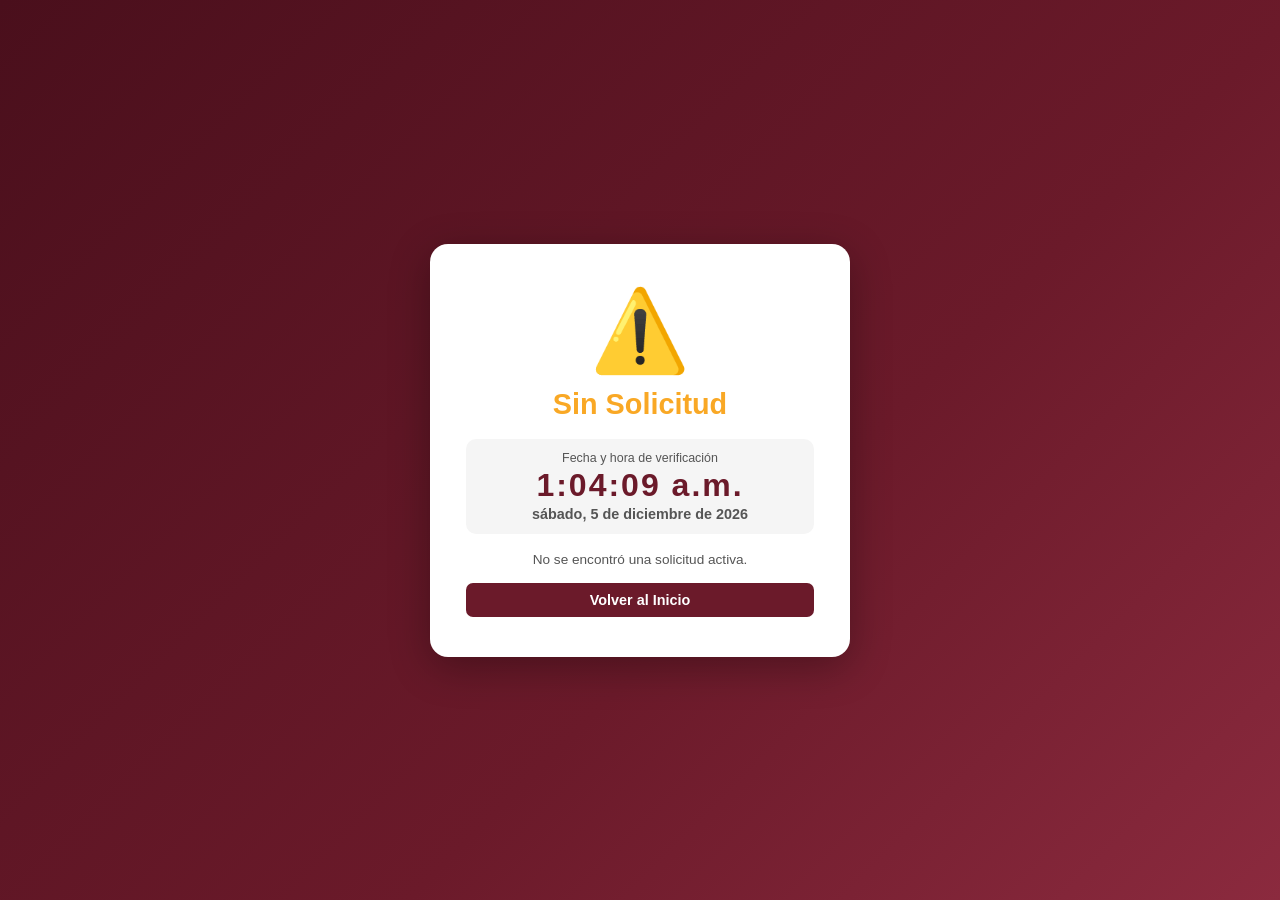
<file: seguripass/visitante/estado-acceso.html>
<!DOCTYPE html>
<html lang="es">
<head>
  <meta charset="UTF-8">
  <meta name="viewport" content="width=device-width, initial-scale=1.0">
  <title>SeguriPass - Estado de Acceso</title>
  <link rel="stylesheet" href="../css/styles.css">
  <style>
    .reloj {
      font-size: 2rem;
      font-weight: 800;
      color: var(--vino);
      letter-spacing: 2px;
    }
    .fecha-txt {
      font-size: 0.9rem;
      color: var(--gris-texto);
      margin-top: 2px;
    }
    @keyframes spin-check {
      0%   { transform: scale(0.5) rotate(-20deg); opacity: 0; }
      100% { transform: scale(1) rotate(0deg); opacity: 1; }
    }
    .icono-acceso { animation: spin-check 0.5s ease; }

    /* Burbuja flotante visitante */
    .burbuja-notif {
      position: fixed;
      top: 20px;
      right: 20px;
      background: var(--vino);
      color: #fff;
      border-radius: 50px;
      padding: 10px 18px;
      font-size: 0.88rem;
      font-weight: 600;
      box-shadow: 0 4px 16px rgba(0,0,0,0.3);
      display: flex;
      align-items: center;
      gap: 8px;
      z-index: 999;
      animation: slideIn 0.4s ease;
    }
    @keyframes slideIn {
      from { transform: translateX(120%); opacity: 0; }
      to   { transform: translateX(0);    opacity: 1; }
    }
    .burbuja-notif .dot {
      width: 10px; height: 10px;
      background: #FF3B30;
      border-radius: 50%;
      animation: pulse-badge 1.2s infinite;
    }
  </style>
</head>
<body>
  <div class="acceso-page">
    <div class="acceso-card" id="accesoCard">

      <span class="icono-acceso" id="iconoAcceso">⏳</span>
      <h1 id="tituloAcceso">Verificando...</h1>

      <div class="acceso-nombre" id="nombreVisitante"></div>
      <div class="acceso-detalle" id="areaVisitante"></div>
      <div class="acceso-detalle" id="motivoVisitante"></div>

      <div class="acceso-datetime">
        <span>Fecha y hora de verificación</span>
        <div class="reloj" id="reloj">--:--:--</div>
        <div class="fecha-txt" id="fechaTxt"></div>
      </div>

      <div id="mensajeExtra" style="font-size:0.85rem;color:var(--gris-texto);margin-bottom:16px;"></div>

      <a href="../index.html" class="btn btn-primary w-100" style="justify-content:center;">
        Volver al Inicio
      </a>
    </div>
  </div>

  <script src="../js/api.js"></script>
  <script>
    function actualizarReloj() {
      const ahora = new Date();
      document.getElementById('reloj').textContent = ahora.toLocaleTimeString('es-MX');
      document.getElementById('fechaTxt').textContent = ahora.toLocaleDateString('es-MX', {
        weekday: 'long', year: 'numeric', month: 'long', day: 'numeric'
      });
    }
    actualizarReloj();
    setInterval(actualizarReloj, 1000);

    const idSolicitud = localStorage.getItem('sp_solicitud_actual');
    const card   = document.getElementById('accesoCard');
    const icono  = document.getElementById('iconoAcceso');
    const titulo = document.getElementById('tituloAcceso');
    const extra  = document.getElementById('mensajeExtra');

    if (!idSolicitud) {
      card.className = 'acceso-card pendiente';
      icono.textContent = '⚠️';
      titulo.textContent = 'Sin Solicitud';
      extra.textContent = 'No se encontró una solicitud activa.';
    } else {
      let estadoAnterior = 'Pendiente';

      function mostrarBurbuja(msg, color) {
        const b = document.createElement('div');
        b.className = 'burbuja-notif';
        b.innerHTML = `<span class="dot"></span> ${msg}`;
        b.style.background = color;
        document.body.appendChild(b);
        setTimeout(() => b.remove(), 5000);
      }

      async function actualizarEstado() {
        try {
          const s = await Visitantes.estadoSolicitud(idSolicitud);

          document.getElementById('nombreVisitante').textContent = s.nombre_completo || '';
          document.getElementById('areaVisitante').textContent   = s.area ? '📍 Área: ' + s.area : '';
          document.getElementById('motivoVisitante').textContent = s.motivo_visita ? '📋 ' + s.motivo_visita : '';

          if (s.estado !== estadoAnterior) {
            estadoAnterior = s.estado;
            if (s.estado === 'Aprobado')  mostrarBurbuja('✅ ¡Tu acceso fue aprobado!', '#2E7D32');
            if (s.estado === 'Rechazado') mostrarBurbuja('❌ Tu acceso fue rechazado', '#C62828');
          }

          if (s.estado === 'Aprobado') {
            card.className = 'acceso-card permitido';
            icono.textContent  = '✅';
            titulo.textContent = 'Acceso Validado';
            extra.innerHTML = `<strong style="color:var(--verde);">Puede ingresar al plantel.</strong><br>
              Autorizado por: ${s.prefecto || 'Prefecto'}`;
            clearInterval(intervalo);
          } else if (s.estado === 'Rechazado') {
            card.className = 'acceso-card denegado';
            icono.textContent  = '❌';
            titulo.textContent = 'Acceso Denegado';
            extra.innerHTML = `<strong style="color:var(--rojo);">No se permitió el ingreso.</strong><br>
              ${s.motivo_rechazo ? 'Motivo: ' + s.motivo_rechazo : ''}`;
            clearInterval(intervalo);
          } else {
            card.className = 'acceso-card pendiente';
            icono.textContent  = '⏳';
            titulo.textContent = 'Esperando Validación';
            extra.textContent  = 'El prefecto está revisando tu solicitud...';
          }
        } catch(err) {
          extra.textContent = 'Error al verificar estado. Reintentando...';
        }
      }

      actualizarEstado();
      const intervalo = setInterval(actualizarEstado, 3000);
    }
  </script>
</body>
</html>
</file>
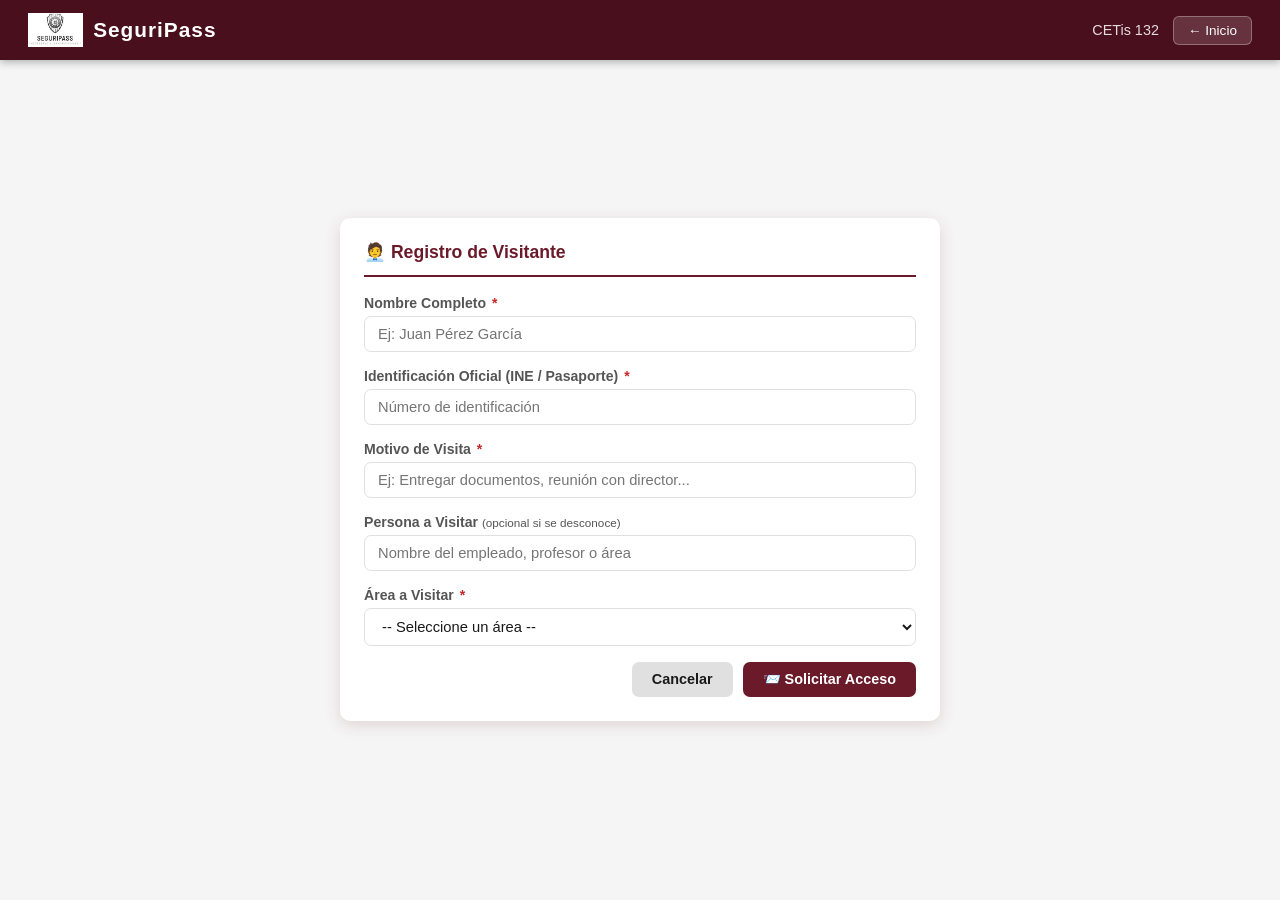
<file: seguripass/visitante/registro.html>
<!DOCTYPE html>
<html lang="es">
<head>
  <meta charset="UTF-8">
  <meta name="viewport" content="width=device-width, initial-scale=1.0">
  <title>SeguriPass - Registro de Visitante</title>
  <link rel="stylesheet" href="../css/styles.css">
</head>
<body>
  <!-- NAVBAR -->
  <nav class="navbar">
    <div class="navbar-brand"><img src="../logo.png" alt="Logo" style="height:34px;"> SeguriPass</div>
    <div class="navbar-user">
      <span>CETis 132</span>
      <a href="../index.html" class="btn-logout">← Inicio</a>
    </div>
  </nav>

  <div style="display:flex;align-items:center;justify-content:center;min-height:calc(100vh - 60px);padding:24px;background:var(--gris-claro);">
    <div style="width:100%;max-width:600px;">

      <div class="card">
        <div class="card-header">
          <span class="card-title">🧑‍💼 Registro de Visitante</span>
        </div>

        <div id="alerta-form"></div>

        <form id="formVisitante" novalidate>

          <!-- Nombre completo -->
          <div class="form-group">
            <label class="form-label" for="nombre_completo">
              Nombre Completo <span class="required">*</span>
            </label>
            <input
              type="text"
              id="nombre_completo"
              class="form-control"
              placeholder="Ej: Juan Pérez García"
              data-tipo="nombre"
              data-max="100"
            >
            <span class="error-msg" id="nombre_completo_err">Rellene todos los campos</span>
          </div>

          <!-- Identificación oficial -->
          <div class="form-group">
            <label class="form-label" for="identificacion">
              Identificación Oficial (INE / Pasaporte) <span class="required">*</span>
            </label>
            <input
              type="text"
              id="identificacion"
              class="form-control"
              placeholder="Número de identificación"
              data-tipo="alfanumerico"
              data-max="50"
            >
            <span class="error-msg" id="identificacion_err">Complete este campo, deben usarse números o letras</span>
          </div>

          <!-- Motivo de visita -->
          <div class="form-group">
            <label class="form-label" for="motivo">
              Motivo de Visita <span class="required">*</span>
            </label>
            <input
              type="text"
              id="motivo"
              class="form-control"
              placeholder="Ej: Entregar documentos, reunión con director..."
              data-tipo="alfanumerico"
              data-max="150"
            >
            <span class="error-msg" id="motivo_err">Complete este campo, no introduzca números</span>
          </div>

          <!-- Persona a visitar -->
          <div class="form-group">
            <label class="form-label" for="persona_visitar">
              Persona a Visitar
              <small style="color:var(--gris-texto);font-weight:400;">(opcional si se desconoce)</small>
            </label>
            <input
              type="text"
              id="persona_visitar"
              class="form-control"
              placeholder="Nombre del empleado, profesor o área"
              data-tipo="nombre"
              data-max="100"
            >
            <span class="error-msg" id="persona_visitar_err"></span>
          </div>

          <!-- Área a visitar -->
          <div class="form-group">
            <label class="form-label" for="area">
              Área a Visitar <span class="required">*</span>
            </label>
            <select id="area" class="form-control">
              <option value="">-- Seleccione un área --</option>
              <option>Dirección</option>
              <option>Subdirección</option>
              <option>Administración</option>
              <option>Orientación</option>
              <option>Prefectura</option>
              <option>Sala de Maestros</option>
              <option>Biblioteca</option>
              <option>Laboratorio de Cómputo</option>
              <option>Taller</option>
              <option>Otro</option>
            </select>
            <span class="error-msg" id="area_err">Complete este campo, no introduzca números</span>
          </div>

          <div class="btn-group flex-end">
            <a href="../index.html" class="btn btn-secondary">Cancelar</a>
            <button type="submit" class="btn btn-primary">📨 Solicitar Acceso</button>
          </div>

        </form>
      </div>

    </div>
  </div>

  <!-- MODAL: Solicitud enviada -->
  <div class="modal-overlay" id="modalEnviado">
    <div class="modal">
      <div class="modal-header">
        <span class="modal-title">✅ Solicitud Enviada</span>
        <button class="modal-close" onclick="cerrarModal('modalEnviado')">✕</button>
      </div>
      <div class="acceso-resultado">
        <div class="icono-grande">📨</div>
        <h2 style="color:var(--vino);">Solicitud Enviada</h2>
        <p style="color:var(--gris-texto);margin-top:8px;">
          Tu solicitud fue enviada al prefecto.<br>
          Por favor espera la confirmación de acceso.
        </p>
        <div class="btn-group" style="justify-content:center;margin-top:20px;">
          <a href="../index.html" class="btn btn-primary">Volver al Inicio</a>
        </div>
      </div>
    </div>
  </div>

  <script src="../js/validaciones.js"></script>
  <script src="../js/api.js"></script>
  <script>
    document.getElementById('formVisitante').addEventListener('submit', async function(e) {
      e.preventDefault();
      limpiarErrores('formVisitante');

      const nombre  = document.getElementById('nombre_completo').value.trim();
      const ident   = document.getElementById('identificacion').value.trim();
      const motivo  = document.getElementById('motivo').value.trim();
      const area    = document.getElementById('area').value;
      let valido = true;

      if (!nombre) { mostrarError('nombre_completo', 'Rellene todos los campos'); valido = false; }
      if (!ident)  { mostrarError('identificacion', 'Complete este campo'); valido = false; }
      if (!motivo) { mostrarError('motivo', 'Complete este campo'); valido = false; }
      if (!area)   { mostrarError('area', 'Complete este campo'); valido = false; }
      if (!valido) return;

      const btn = document.querySelector('button[type=submit]');
      btn.disabled = true;
      btn.textContent = 'Enviando...';

      try {
        const data = await Visitantes.registrar({
          nombre_completo:        nombre,
          identificacion_oficial: ident,
          motivo_visita:          motivo,
          persona_a_visitar:      document.getElementById('persona_visitar').value.trim(),
          area:                   area
        });

        // Guardar ID de solicitud para la pantalla de estado
        localStorage.setItem('sp_solicitud_actual', data.solicitud_id);
        window.location.href = 'estado-acceso.html';

      } catch (err) {
        mostrarAlerta('error', '❌ Error al enviar la solicitud. Intenta de nuevo.');
        btn.disabled = false;
        btn.textContent = '📨 Solicitar Acceso';
      }
    });
  </script>
</body>
</html>
</file>
<file: seguripass/css/styles.css>
/* ===== SEGURIPASS - ESTILOS GLOBALES ===== */
:root {
  --vino: #6B1A2A;
  --vino-oscuro: #4A0F1C;
  --vino-claro: #8B2A3E;
  --vino-hover: #7D1F30;
  --blanco: #FFFFFF;
  --gris-claro: #F5F5F5;
  --gris: #E0E0E0;
  --gris-texto: #555555;
  --negro: #1A1A1A;
  --verde: #2E7D32;
  --rojo: #C62828;
  --amarillo: #F9A825;
  --sombra: 0 4px 16px rgba(107,26,42,0.15);
  --radio: 10px;
}

* {
  margin: 0;
  padding: 0;
  box-sizing: border-box;
}

body {
  font-family: 'Segoe UI', Tahoma, Geneva, Verdana, sans-serif;
  background: var(--gris-claro);
  color: var(--negro);
  min-height: 100vh;
}

/* ===== NAVBAR ===== */
.navbar {
  background: var(--vino-oscuro);
  color: var(--blanco);
  display: flex;
  align-items: center;
  justify-content: space-between;
  padding: 0 28px;
  height: 60px;
  box-shadow: 0 2px 8px rgba(0,0,0,0.3);
  position: sticky;
  top: 0;
  z-index: 100;
}

.navbar-brand {
  display: flex;
  align-items: center;
  gap: 10px;
  font-size: 1.3rem;
  font-weight: 700;
  letter-spacing: 1px;
}

.navbar-brand img {
  height: 36px;
}

.navbar-user {
  display: flex;
  align-items: center;
  gap: 14px;
  font-size: 0.9rem;
}

.navbar-user span {
  opacity: 0.85;
}

.btn-logout {
  background: rgba(255,255,255,0.15);
  border: 1px solid rgba(255,255,255,0.3);
  color: var(--blanco);
  padding: 6px 14px;
  border-radius: 6px;
  cursor: pointer;
  font-size: 0.85rem;
  transition: background 0.2s;
  text-decoration: none;
}

.btn-logout:hover {
  background: rgba(255,255,255,0.25);
}

/* ===== SIDEBAR ===== */
.layout {
  display: flex;
  min-height: calc(100vh - 60px);
}

.sidebar {
  width: 230px;
  background: var(--vino);
  color: var(--blanco);
  padding: 20px 0;
  flex-shrink: 0;
}

.sidebar-menu {
  list-style: none;
}

.sidebar-menu li a {
  display: flex;
  align-items: center;
  gap: 10px;
  padding: 13px 22px;
  color: rgba(255,255,255,0.85);
  text-decoration: none;
  font-size: 0.92rem;
  transition: background 0.2s, color 0.2s;
  border-left: 3px solid transparent;
}

.sidebar-menu li a:hover,
.sidebar-menu li a.active {
  background: var(--vino-oscuro);
  color: var(--blanco);
  border-left-color: #FFD700;
}

.sidebar-menu li a .icon {
  font-size: 1.1rem;
  width: 22px;
  text-align: center;
}

/* ===== CONTENIDO PRINCIPAL ===== */
.main-content {
  flex: 1;
  padding: 28px;
  overflow-y: auto;
}

/* ===== TARJETAS ===== */
.card {
  background: var(--blanco);
  border-radius: var(--radio);
  box-shadow: var(--sombra);
  padding: 24px;
  margin-bottom: 22px;
}

.card-header {
  display: flex;
  align-items: center;
  justify-content: space-between;
  margin-bottom: 18px;
  padding-bottom: 12px;
  border-bottom: 2px solid var(--vino);
}

.card-title {
  font-size: 1.1rem;
  font-weight: 700;
  color: var(--vino);
}

/* ===== FORMULARIOS ===== */
.form-group {
  margin-bottom: 16px;
}

.form-label {
  display: block;
  font-size: 0.88rem;
  font-weight: 600;
  color: var(--gris-texto);
  margin-bottom: 5px;
}

.form-label .required {
  color: var(--rojo);
  margin-left: 2px;
}

.form-control {
  width: 100%;
  padding: 9px 13px;
  border: 1.5px solid var(--gris);
  border-radius: 7px;
  font-size: 0.92rem;
  color: var(--negro);
  background: var(--blanco);
  transition: border-color 0.2s, box-shadow 0.2s;
  outline: none;
}

.form-control:focus {
  border-color: var(--vino);
  box-shadow: 0 0 0 3px rgba(107,26,42,0.12);
}

.form-control.error {
  border-color: var(--rojo);
}

.form-control:disabled {
  background: var(--gris-claro);
  cursor: not-allowed;
}

select.form-control {
  cursor: pointer;
}

.error-msg {
  color: var(--rojo);
  font-size: 0.78rem;
  margin-top: 4px;
  display: none;
}

.error-msg.visible {
  display: block;
}

.form-row {
  display: grid;
  grid-template-columns: 1fr 1fr;
  gap: 16px;
}

.form-row-3 {
  display: grid;
  grid-template-columns: 1fr 1fr 1fr;
  gap: 16px;
}

/* ===== BOTONES ===== */
.btn {
  padding: 9px 20px;
  border-radius: 7px;
  border: none;
  cursor: pointer;
  font-size: 0.9rem;
  font-weight: 600;
  transition: background 0.2s, transform 0.1s;
  display: inline-flex;
  align-items: center;
  gap: 7px;
  text-decoration: none;
}

.btn:active {
  transform: scale(0.97);
}

.btn-primary {
  background: var(--vino);
  color: var(--blanco);
}

.btn-primary:hover {
  background: var(--vino-hover);
}

.btn-secondary {
  background: var(--gris);
  color: var(--negro);
}

.btn-secondary:hover {
  background: #ccc;
}

.btn-success {
  background: var(--verde);
  color: var(--blanco);
}

.btn-success:hover {
  background: #1B5E20;
}

.btn-danger {
  background: var(--rojo);
  color: var(--blanco);
}

.btn-danger:hover {
  background: #8B0000;
}

.btn-warning {
  background: var(--amarillo);
  color: var(--negro);
}

.btn-sm {
  padding: 5px 12px;
  font-size: 0.8rem;
}

.btn-group {
  display: flex;
  gap: 10px;
  flex-wrap: wrap;
  margin-top: 10px;
}

/* ===== TABLA ===== */
.table-wrapper {
  overflow-x: auto;
}

table {
  width: 100%;
  border-collapse: collapse;
  font-size: 0.88rem;
}

thead tr {
  background: var(--vino);
  color: var(--blanco);
}

thead th {
  padding: 11px 14px;
  text-align: left;
  font-weight: 600;
}

tbody tr {
  border-bottom: 1px solid var(--gris);
  transition: background 0.15s;
}

tbody tr:hover {
  background: rgba(107,26,42,0.05);
}

tbody td {
  padding: 10px 14px;
  color: var(--negro);
}

/* ===== BADGES ===== */
.badge {
  display: inline-block;
  padding: 3px 10px;
  border-radius: 20px;
  font-size: 0.75rem;
  font-weight: 600;
}

.badge-pendiente { background: #FFF3E0; color: #E65100; }
.badge-aprobado  { background: #E8F5E9; color: #2E7D32; }
.badge-rechazado { background: #FFEBEE; color: #C62828; }
.badge-dentro    { background: #E3F2FD; color: #1565C0; }

/* ===== ALERTAS ===== */
.alert {
  padding: 12px 16px;
  border-radius: 8px;
  margin-bottom: 16px;
  font-size: 0.9rem;
  display: flex;
  align-items: center;
  gap: 10px;
}

.alert-success { background: #E8F5E9; color: #2E7D32; border-left: 4px solid #2E7D32; }
.alert-error   { background: #FFEBEE; color: #C62828; border-left: 4px solid #C62828; }
.alert-info    { background: #E3F2FD; color: #1565C0; border-left: 4px solid #1565C0; }
.alert-warning { background: #FFF8E1; color: #F57F17; border-left: 4px solid #F57F17; }

/* ===== MODAL ===== */
.modal-overlay {
  display: none;
  position: fixed;
  inset: 0;
  background: rgba(0,0,0,0.5);
  z-index: 200;
  align-items: center;
  justify-content: center;
}

.modal-overlay.open {
  display: flex;
}

.modal {
  background: var(--blanco);
  border-radius: var(--radio);
  padding: 28px;
  width: 90%;
  max-width: 500px;
  box-shadow: 0 8px 32px rgba(0,0,0,0.25);
  animation: fadeIn 0.2s ease;
}

.modal-header {
  display: flex;
  align-items: center;
  justify-content: space-between;
  margin-bottom: 18px;
  padding-bottom: 12px;
  border-bottom: 2px solid var(--vino);
}

.modal-title {
  font-size: 1rem;
  font-weight: 700;
  color: var(--vino);
}

.modal-close {
  background: none;
  border: none;
  font-size: 1.3rem;
  cursor: pointer;
  color: var(--gris-texto);
  line-height: 1;
}

@keyframes fadeIn {
  from { opacity: 0; transform: translateY(-20px); }
  to   { opacity: 1; transform: translateY(0); }
}

/* ===== STATS CARDS ===== */
.stats-grid {
  display: grid;
  grid-template-columns: repeat(auto-fit, minmax(180px, 1fr));
  gap: 16px;
  margin-bottom: 22px;
}

.stat-card {
  background: var(--blanco);
  border-radius: var(--radio);
  padding: 20px;
  box-shadow: var(--sombra);
  display: flex;
  align-items: center;
  gap: 14px;
}

.stat-icon {
  width: 48px;
  height: 48px;
  border-radius: 10px;
  background: var(--vino);
  color: var(--blanco);
  display: flex;
  align-items: center;
  justify-content: center;
  font-size: 1.4rem;
  flex-shrink: 0;
}

.stat-info .stat-num {
  font-size: 1.6rem;
  font-weight: 700;
  color: var(--vino);
  line-height: 1;
}

.stat-info .stat-label {
  font-size: 0.78rem;
  color: var(--gris-texto);
  margin-top: 3px;
}

/* ===== SOLICITUD CARD ===== */
.solicitud-card {
  background: var(--blanco);
  border: 1.5px solid var(--gris);
  border-radius: var(--radio);
  padding: 16px;
  margin-bottom: 12px;
  transition: border-color 0.2s, box-shadow 0.2s;
}

.solicitud-card:hover {
  border-color: var(--vino-claro);
  box-shadow: var(--sombra);
}

.solicitud-card .sol-nombre {
  font-weight: 700;
  font-size: 1rem;
  color: var(--negro);
}

.solicitud-card .sol-detalle {
  font-size: 0.83rem;
  color: var(--gris-texto);
  margin-top: 4px;
}

.solicitud-card .sol-actions {
  display: flex;
  gap: 8px;
  margin-top: 10px;
}

/* ===== ACCESO PERMITIDO / DENEGADO ===== */
.acceso-resultado {
  text-align: center;
  padding: 30px;
}

.acceso-resultado .icono-grande {
  font-size: 4rem;
  margin-bottom: 12px;
}

.acceso-resultado h2 {
  font-size: 1.5rem;
  margin-bottom: 8px;
}

.acceso-permitido h2 { color: var(--verde); }
.acceso-denegado h2  { color: var(--rojo); }

/* ===== PANTALLA LOGIN ===== */
.login-page {
  min-height: 100vh;
  background: linear-gradient(135deg, var(--vino-oscuro) 0%, var(--vino) 60%, var(--vino-claro) 100%);
  display: flex;
  align-items: center;
  justify-content: center;
}

.login-box {
  background: var(--blanco);
  border-radius: 14px;
  padding: 40px 36px;
  width: 100%;
  max-width: 400px;
  box-shadow: 0 8px 40px rgba(0,0,0,0.3);
}

.login-logo {
  text-align: center;
  margin-bottom: 28px;
}

.login-logo h1 {
  font-size: 2rem;
  color: var(--vino);
  font-weight: 800;
  letter-spacing: 2px;
}

.login-logo p {
  font-size: 0.82rem;
  color: var(--gris-texto);
  margin-top: 4px;
}

/* ===== PANTALLA SELECCIÓN ROL ===== */
.rol-page {
  min-height: 100vh;
  background: linear-gradient(135deg, var(--vino-oscuro) 0%, var(--vino) 60%, var(--vino-claro) 100%);
  display: flex;
  align-items: center;
  justify-content: center;
  flex-direction: column;
  gap: 30px;
}

.rol-titulo {
  color: var(--blanco);
  font-size: 1.8rem;
  font-weight: 700;
  text-align: center;
  letter-spacing: 1px;
}

.rol-titulo span {
  display: block;
  font-size: 1rem;
  font-weight: 400;
  opacity: 0.8;
  margin-top: 4px;
}

.rol-cards {
  display: flex;
  gap: 24px;
  flex-wrap: wrap;
  justify-content: center;
}

.rol-card {
  background: var(--blanco);
  border-radius: 14px;
  padding: 36px 32px;
  text-align: center;
  cursor: pointer;
  transition: transform 0.2s, box-shadow 0.2s;
  text-decoration: none;
  color: var(--negro);
  width: 200px;
  box-shadow: 0 4px 20px rgba(0,0,0,0.2);
}

.rol-card:hover {
  transform: translateY(-6px);
  box-shadow: 0 10px 30px rgba(0,0,0,0.3);
}

.rol-card .rol-icon {
  font-size: 3rem;
  margin-bottom: 12px;
}

.rol-card .rol-nombre {
  font-size: 1rem;
  font-weight: 700;
  color: var(--vino);
}

.rol-card .rol-desc {
  font-size: 0.78rem;
  color: var(--gris-texto);
  margin-top: 5px;
}

/* ===== RESPONSIVE ===== */
@media (max-width: 768px) {
  .sidebar { display: none; }
  .form-row, .form-row-3 { grid-template-columns: 1fr; }
  .stats-grid { grid-template-columns: 1fr 1fr; }
  .main-content { padding: 16px; }
}

/* ===== UTILIDADES ===== */
.text-center { text-align: center; }
.mt-10 { margin-top: 10px; }
.mt-20 { margin-top: 20px; }
.mb-10 { margin-bottom: 10px; }
.hidden { display: none !important; }
.w-100 { width: 100%; }
.flex-end { justify-content: flex-end; }

/* ===== NOTIFICACIONES EN BURBUJA ===== */
.notif-btn {
  position: relative;
  background: rgba(255,255,255,0.15);
  border: 1px solid rgba(255,255,255,0.3);
  color: var(--blanco);
  width: 38px;
  height: 38px;
  border-radius: 50%;
  cursor: pointer;
  font-size: 1.1rem;
  display: flex;
  align-items: center;
  justify-content: center;
  transition: background 0.2s;
  flex-shrink: 0;
}

.notif-btn:hover { background: rgba(255,255,255,0.25); }

.notif-badge {
  position: absolute;
  top: -4px;
  right: -4px;
  background: #FF3B30;
  color: #fff;
  font-size: 0.65rem;
  font-weight: 700;
  min-width: 18px;
  height: 18px;
  border-radius: 9px;
  display: flex;
  align-items: center;
  justify-content: center;
  padding: 0 4px;
  border: 2px solid var(--vino-oscuro);
  animation: pulse-badge 1.5s infinite;
}

@keyframes pulse-badge {
  0%, 100% { transform: scale(1); }
  50%       { transform: scale(1.2); }
}

.notif-panel {
  display: none;
  position: absolute;
  top: 54px;
  right: 0;
  width: 320px;
  background: var(--blanco);
  border-radius: 12px;
  box-shadow: 0 8px 32px rgba(0,0,0,0.22);
  z-index: 300;
  overflow: hidden;
}

.notif-panel.open { display: block; }

.notif-panel-header {
  background: var(--vino);
  color: var(--blanco);
  padding: 12px 16px;
  font-weight: 700;
  font-size: 0.9rem;
  display: flex;
  justify-content: space-between;
  align-items: center;
}

.notif-panel-header button {
  background: none;
  border: none;
  color: rgba(255,255,255,0.7);
  cursor: pointer;
  font-size: 0.78rem;
}

.notif-panel-header button:hover { color: #fff; }

.notif-list { max-height: 320px; overflow-y: auto; }

.notif-item {
  padding: 12px 16px;
  border-bottom: 1px solid var(--gris);
  cursor: pointer;
  transition: background 0.15s;
  display: flex;
  gap: 10px;
  align-items: flex-start;
}

.notif-item:hover { background: rgba(107,26,42,0.06); }

.notif-item.leida { opacity: 0.55; }

.notif-item .notif-icon {
  font-size: 1.3rem;
  flex-shrink: 0;
  margin-top: 2px;
}

.notif-item .notif-texto {
  font-size: 0.83rem;
  color: var(--negro);
  line-height: 1.4;
}

.notif-item .notif-tiempo {
  font-size: 0.72rem;
  color: var(--gris-texto);
  margin-top: 3px;
}

.notif-empty {
  padding: 24px;
  text-align: center;
  color: var(--gris-texto);
  font-size: 0.85rem;
}

.notif-wrapper {
  position: relative;
}

/* ===== PANTALLA ACCESO VALIDADO (VISITANTE) ===== */
.acceso-page {
  min-height: 100vh;
  background: linear-gradient(135deg, var(--vino-oscuro) 0%, var(--vino) 60%, var(--vino-claro) 100%);
  display: flex;
  align-items: center;
  justify-content: center;
  padding: 24px;
}

.acceso-card {
  background: var(--blanco);
  border-radius: 18px;
  padding: 40px 36px;
  width: 100%;
  max-width: 420px;
  text-align: center;
  box-shadow: 0 10px 40px rgba(0,0,0,0.3);
}

.acceso-card .icono-acceso {
  font-size: 5rem;
  margin-bottom: 10px;
  display: block;
}

.acceso-card h1 {
  font-size: 1.8rem;
  font-weight: 800;
  margin-bottom: 6px;
}

.acceso-card.permitido h1 { color: var(--verde); }
.acceso-card.denegado  h1 { color: var(--rojo); }
.acceso-card.pendiente h1 { color: var(--amarillo); }

.acceso-card .acceso-nombre {
  font-size: 1.1rem;
  font-weight: 600;
  color: var(--negro);
  margin: 10px 0 4px;
}

.acceso-card .acceso-detalle {
  font-size: 0.88rem;
  color: var(--gris-texto);
  margin-bottom: 4px;
}

.acceso-card .acceso-datetime {
  background: var(--gris-claro);
  border-radius: 10px;
  padding: 12px 16px;
  margin: 18px 0;
  font-size: 0.95rem;
  font-weight: 600;
  color: var(--vino);
}

.acceso-card .acceso-datetime span {
  display: block;
  font-size: 0.78rem;
  font-weight: 400;
  color: var(--gris-texto);
  margin-bottom: 2px;
}
</file>
